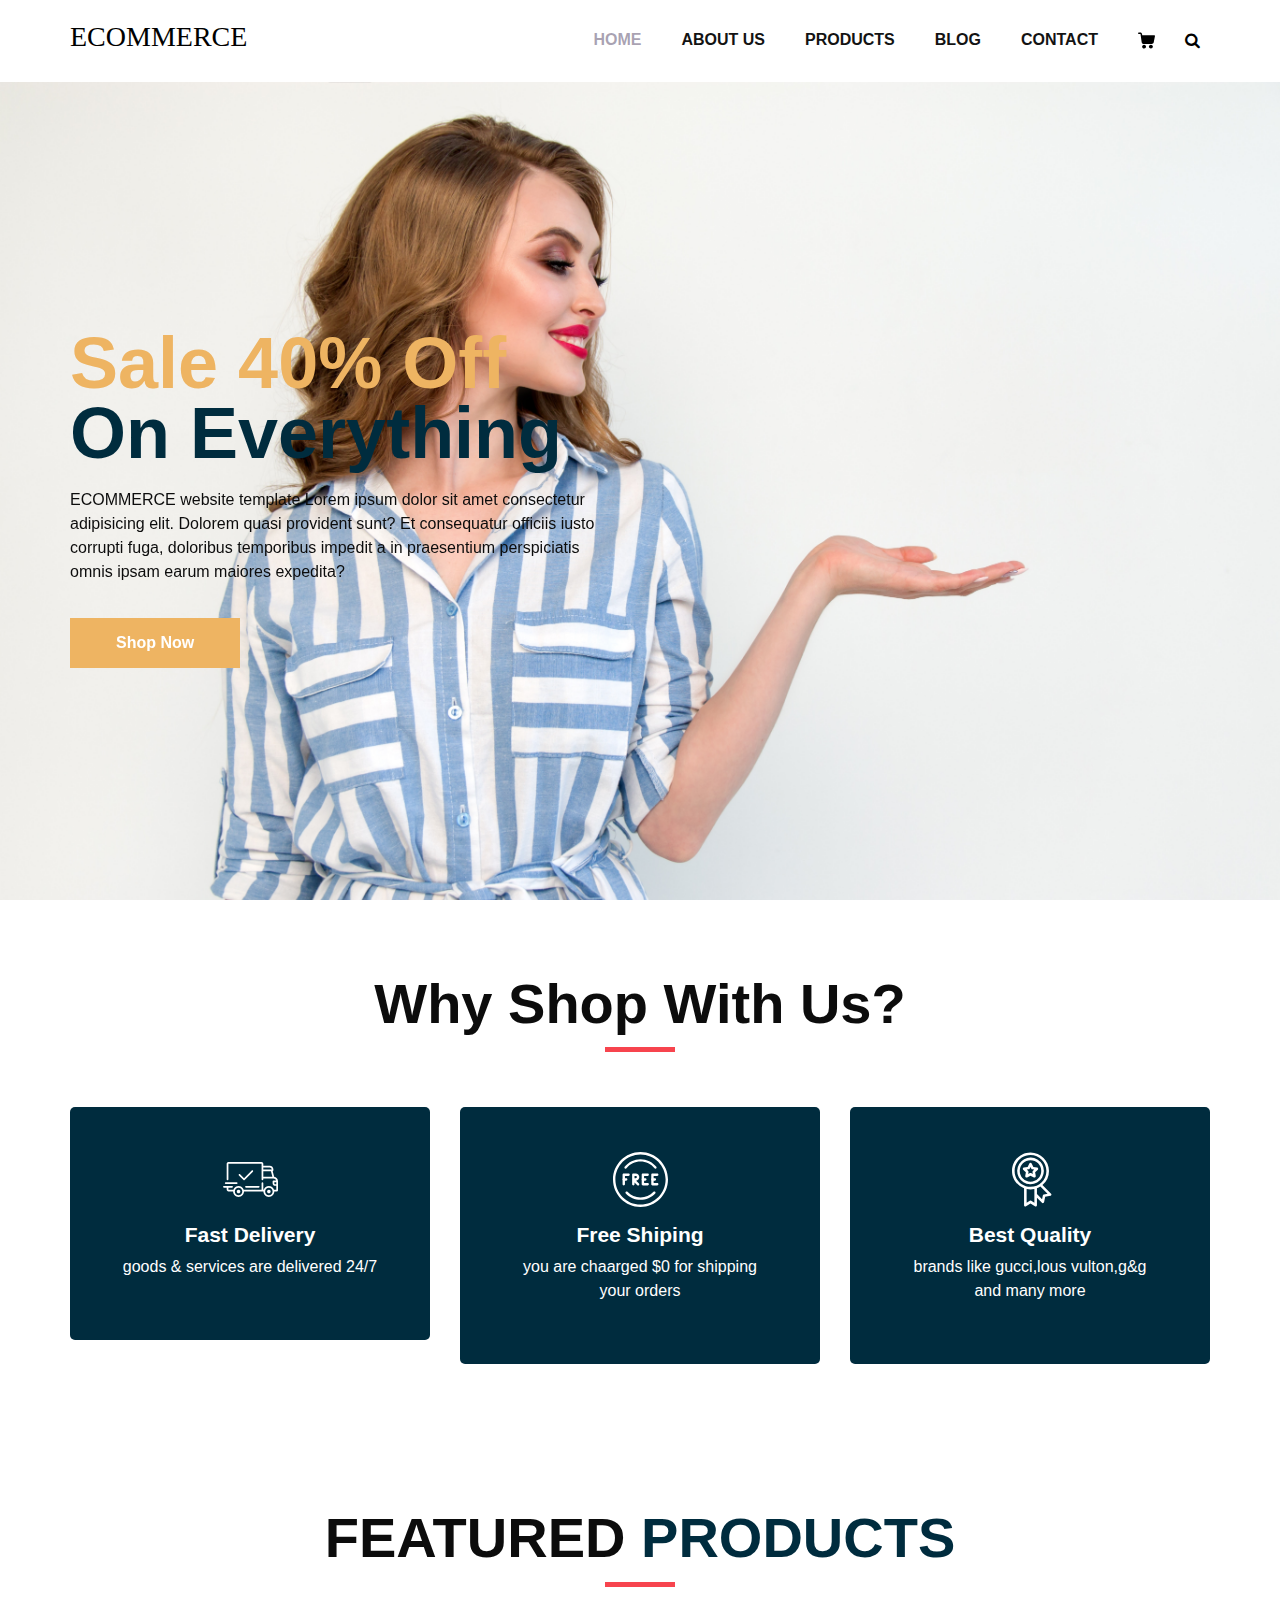
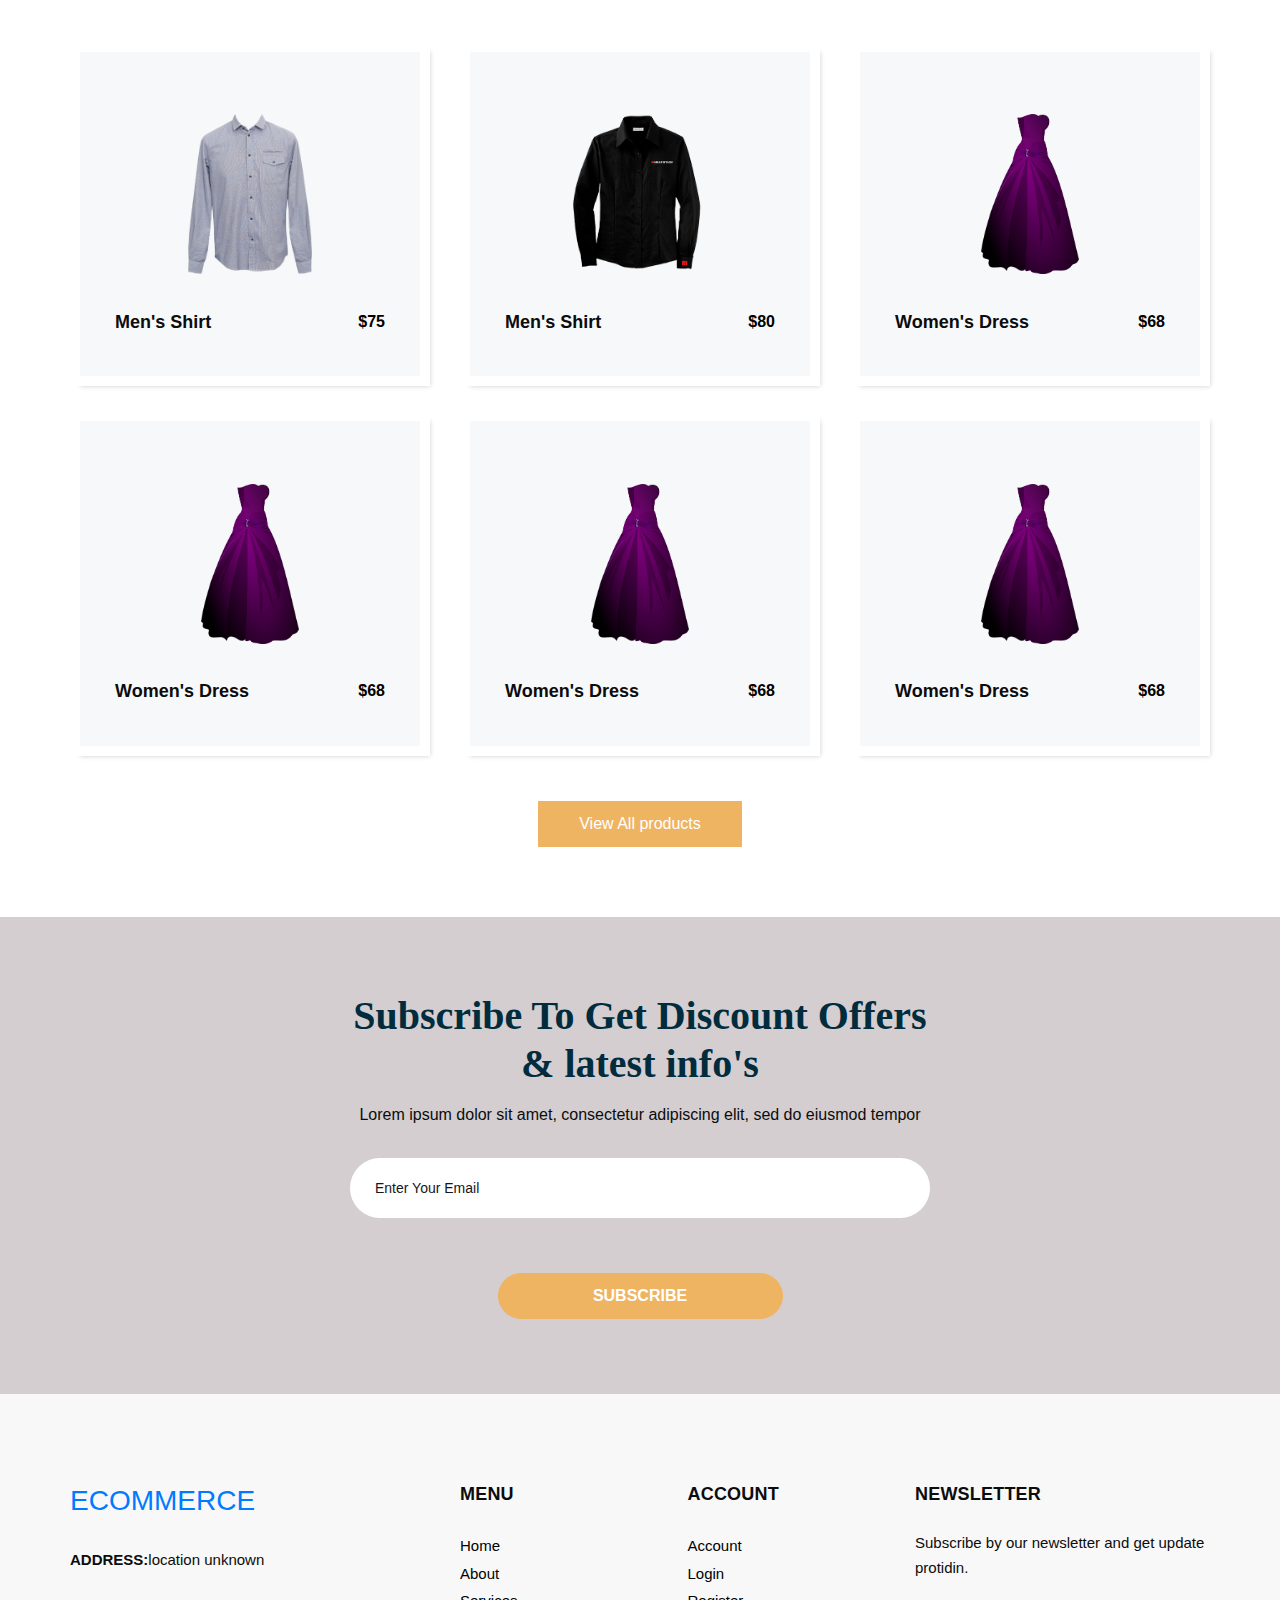
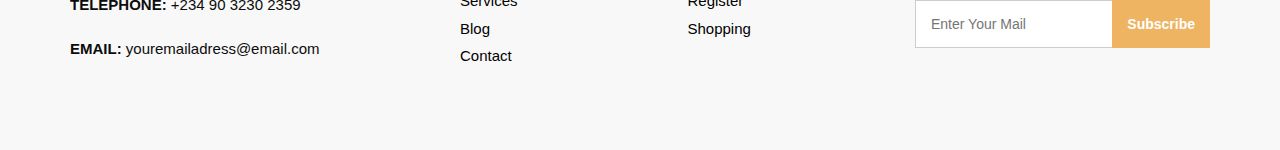
<file: ecommerce/index.html>
<!DOCTYPE html>
<html>
   <head>
      <!-- Basic -->
      <meta charset="utf-8" />
      <meta http-equiv="X-UA-Compatible" content="IE=edge" />
      <!-- Mobile Metas -->
      <meta name="viewport" content="width=device-width, initial-scale=1, shrink-to-fit=no" />
      <!-- Site Metas -->
      <meta name="keywords" content="" />
      <meta name="description" content="" />
      <meta name="author" content="" />
      <title>ecommerce website template</title>
      <!-- bootstrap core css -->
      <link rel="stylesheet" type="text/css" href="css/bootstrap.css" />
      <!-- font awesome style -->
      <link href="css/font-awesome.min.css" rel="stylesheet" />
      <!-- Custom styles for this template -->
      <link href="css/style.css" rel="stylesheet" />
      <!-- responsive style -->
      <link href="css/responsive.css" rel="stylesheet" />
   </head>
   <body>
      <div class="hero_area">
         <!-- header section strats -->
         <header class="header_section">
            <div class="container">
               <nav class="navbar navbar-expand-lg custom_nav-container ">
                  <a class="navbar-brand" href="index.html"><h3>ECOMMERCE</h3></a>
                  <button class="navbar-toggler" type="button" data-toggle="collapse" data-target="#navbarSupportedContent" aria-controls="navbarSupportedContent" aria-expanded="false" aria-label="Toggle navigation">
                  <span class=""> </span>
                  </button>
                  <div class="collapse navbar-collapse" id="navbarSupportedContent">
                     <ul class="navbar-nav">
                        <li class="nav-item active">
                           <a class="nav-link" href="index.html">Home <span class="sr-only">(current)</span></a>
                        </li>
                        <li class="nav-item">
                           <a class="nav-link" href="about.html">about us</a>
                        </li>
                        <li class="nav-item">
                           <a class="nav-link" href="product.html">Products</a>
                        </li>
                        <li class="nav-item">
                           <a class="nav-link" href="blog_list.html">Blog</a>
                        </li>
                        <li class="nav-item">
                           <a class="nav-link" href="contact.html">Contact</a>
                        </li>
                        <li class="nav-item">
                           <a class="nav-link" href="#">
                              <svg version="1.1" id="Capa_1" xmlns="http://www.w3.org/2000/svg" xmlns:xlink="http://www.w3.org/1999/xlink" x="0px" y="0px" viewBox="0 0 456.029 456.029" style="enable-background:new 0 0 456.029 456.029;" xml:space="preserve">
                                 <g>
                                    <g>
                                       <path d="M345.6,338.862c-29.184,0-53.248,23.552-53.248,53.248c0,29.184,23.552,53.248,53.248,53.248
                                          c29.184,0,53.248-23.552,53.248-53.248C398.336,362.926,374.784,338.862,345.6,338.862z" />
                                    </g>
                                 </g>
                                 <g>
                                    <g>
                                       <path d="M439.296,84.91c-1.024,0-2.56-0.512-4.096-0.512H112.64l-5.12-34.304C104.448,27.566,84.992,10.67,61.952,10.67H20.48
                                          C9.216,10.67,0,19.886,0,31.15c0,11.264,9.216,20.48,20.48,20.48h41.472c2.56,0,4.608,2.048,5.12,4.608l31.744,216.064
                                          c4.096,27.136,27.648,47.616,55.296,47.616h212.992c26.624,0,49.664-18.944,55.296-45.056l33.28-166.4
                                          C457.728,97.71,450.56,86.958,439.296,84.91z" />
                                    </g>
                                 </g>
                                 <g>
                                    <g>
                                       <path d="M215.04,389.55c-1.024-28.16-24.576-50.688-52.736-50.688c-29.696,1.536-52.224,26.112-51.2,55.296
                                          c1.024,28.16,24.064,50.688,52.224,50.688h1.024C193.536,443.31,216.576,418.734,215.04,389.55z" />
                                    </g>
                                 </g>
                                 <g>
                                 </g>
                                 <g>
                                 </g>
                                 <g>
                                 </g>
                                 <g>
                                 </g>
                                 <g>
                                 </g>
                                 <g>
                                 </g>
                                 <g>
                                 </g>
                                 <g>
                                 </g>
                                 <g>
                                 </g>
                                 <g>
                                 </g>
                                 <g>
                                 </g>
                                 <g>
                                 </g>
                                 <g>
                                 </g>
                                 <g>
                                 </g>
                                 <g>
                                 </g>
                              </svg>
                           </a>
                        </li>
                        <form class="form-inline">
                           <button class="btn  my-2 my-sm-0 nav_search-btn" type="submit">
                           <i class="fa fa-search" aria-hidden="true"></i>
                           </button>
                        </form>
                     </ul>
                  </div>
               </nav>
            </div>
         </header>
         <!-- end header section -->
         <!-- slider section -->
         <section class="slider_section ">
            <div class="slider_bg_box">
               <img src="images/slider-bg.jpg" alt="">
            </div>
            <div id="customCarousel1" class="carousel slide" data-ride="carousel">
               <div class="carousel-inner">
                  <div class="carousel-item active">
                     <div class="container ">
                        <div class="row">
                           <div class="col-md-7 col-lg-6 ">
                              <div class="detail-box">
                                 <h1>
                                    <span>
                                    Sale 40% Off
                                    </span>
                                    <br>
                                    On Everything
                                 </h1>
                                 <p>
                                 ECOMMERCE website template Lorem ipsum dolor sit amet consectetur adipisicing elit. Dolorem quasi provident sunt? Et consequatur officiis iusto corrupti fuga, doloribus temporibus impedit a in praesentium perspiciatis omnis ipsam earum maiores expedita?
                                 </p>
                                 <div class="btn-box">
                                    <a href="" class="btn1">
                                    Shop Now
                                    </a>
                                 </div>
                              </div>
                           </div>
                        </div>
                     </div>
                  </div>
            </div>
         </section>
         <!-- end slider section -->
      </div>
      <!-- why section -->
      <section class="why_section layout_padding">
         <div class="container">
            <div class="heading_container heading_center">
               <h2>
                  Why Shop With Us?
               </h2>
            </div>
            <div class="row">
               <div class="col-md-4">
                  <div class="box ">
                     <div class="img-box">
                        <svg version="1.1" id="Layer_1" xmlns="http://www.w3.org/2000/svg" xmlns:xlink="http://www.w3.org/1999/xlink" x="0px" y="0px" viewBox="0 0 512 512" style="enable-background:new 0 0 512 512;" xml:space="preserve">
                           <g>
                              <g>
                                 <path d="M476.158,231.363l-13.259-53.035c3.625-0.77,6.345-3.986,6.345-7.839v-8.551c0-18.566-15.105-33.67-33.67-33.67h-60.392
                                    V110.63c0-9.136-7.432-16.568-16.568-16.568H50.772c-9.136,0-16.568,7.432-16.568,16.568V256c0,4.427,3.589,8.017,8.017,8.017
                                    c4.427,0,8.017-3.589,8.017-8.017V110.63c0-0.295,0.239-0.534,0.534-0.534h307.841c0.295,0,0.534,0.239,0.534,0.534v145.372
                                    c0,4.427,3.589,8.017,8.017,8.017c4.427,0,8.017-3.589,8.017-8.017v-9.088h94.569c0.008,0,0.014,0.002,0.021,0.002
                                    c0.008,0,0.015-0.001,0.022-0.001c11.637,0.008,21.518,7.646,24.912,18.171h-24.928c-4.427,0-8.017,3.589-8.017,8.017v17.102
                                    c0,13.851,11.268,25.119,25.119,25.119h9.086v35.273h-20.962c-6.886-19.883-25.787-34.205-47.982-34.205
                                    s-41.097,14.322-47.982,34.205h-3.86v-60.393c0-4.427-3.589-8.017-8.017-8.017c-4.427,0-8.017,3.589-8.017,8.017v60.391H192.817
                                    c-6.886-19.883-25.787-34.205-47.982-34.205s-41.097,14.322-47.982,34.205H50.772c-0.295,0-0.534-0.239-0.534-0.534v-17.637
                                    h34.739c4.427,0,8.017-3.589,8.017-8.017s-3.589-8.017-8.017-8.017H8.017c-4.427,0-8.017,3.589-8.017,8.017
                                    s3.589,8.017,8.017,8.017h26.188v17.637c0,9.136,7.432,16.568,16.568,16.568h43.304c-0.002,0.178-0.014,0.355-0.014,0.534
                                    c0,27.996,22.777,50.772,50.772,50.772s50.772-22.776,50.772-50.772c0-0.18-0.012-0.356-0.014-0.534h180.67
                                    c-0.002,0.178-0.014,0.355-0.014,0.534c0,27.996,22.777,50.772,50.772,50.772c27.995,0,50.772-22.776,50.772-50.772
                                    c0-0.18-0.012-0.356-0.014-0.534h26.203c4.427,0,8.017-3.589,8.017-8.017v-85.511C512,251.989,496.423,234.448,476.158,231.363z
                                    M375.182,144.301h60.392c9.725,0,17.637,7.912,17.637,17.637v0.534h-78.029V144.301z M375.182,230.881v-52.376h71.235
                                    l13.094,52.376H375.182z M144.835,401.904c-19.155,0-34.739-15.583-34.739-34.739s15.584-34.739,34.739-34.739
                                    c19.155,0,34.739,15.583,34.739,34.739S163.99,401.904,144.835,401.904z M427.023,401.904c-19.155,0-34.739-15.583-34.739-34.739
                                    s15.584-34.739,34.739-34.739c19.155,0,34.739,15.583,34.739,34.739S446.178,401.904,427.023,401.904z M495.967,299.29h-9.086
                                    c-5.01,0-9.086-4.076-9.086-9.086v-9.086h18.171V299.29z" />
                              </g>
                           </g>
                           <g>
                              <g>
                                 <path d="M144.835,350.597c-9.136,0-16.568,7.432-16.568,16.568c0,9.136,7.432,16.568,16.568,16.568
                                    c9.136,0,16.568-7.432,16.568-16.568C161.403,358.029,153.971,350.597,144.835,350.597z" />
                              </g>
                           </g>
                           <g>
                              <g>
                                 <path d="M427.023,350.597c-9.136,0-16.568,7.432-16.568,16.568c0,9.136,7.432,16.568,16.568,16.568
                                    c9.136,0,16.568-7.432,16.568-16.568C443.591,358.029,436.159,350.597,427.023,350.597z" />
                              </g>
                           </g>
                           <g>
                              <g>
                                 <path d="M332.96,316.393H213.244c-4.427,0-8.017,3.589-8.017,8.017s3.589,8.017,8.017,8.017H332.96
                                    c4.427,0,8.017-3.589,8.017-8.017S337.388,316.393,332.96,316.393z" />
                              </g>
                           </g>
                           <g>
                              <g>
                                 <path d="M127.733,282.188H25.119c-4.427,0-8.017,3.589-8.017,8.017s3.589,8.017,8.017,8.017h102.614
                                    c4.427,0,8.017-3.589,8.017-8.017S132.16,282.188,127.733,282.188z" />
                              </g>
                           </g>
                           <g>
                              <g>
                                 <path d="M278.771,173.37c-3.13-3.13-8.207-3.13-11.337,0.001l-71.292,71.291l-37.087-37.087c-3.131-3.131-8.207-3.131-11.337,0
                                    c-3.131,3.131-3.131,8.206,0,11.337l42.756,42.756c1.565,1.566,3.617,2.348,5.668,2.348s4.104-0.782,5.668-2.348l76.96-76.96
                                    C281.901,181.576,281.901,176.501,278.771,173.37z" />
                              </g>
                           </g>
                           <g>
                           </g>
                           <g>
                           </g>
                           <g>
                           </g>
                           <g>
                           </g>
                           <g>
                           </g>
                           <g>
                           </g>
                           <g>
                           </g>
                           <g>
                           </g>
                           <g>
                           </g>
                           <g>
                           </g>
                           <g>
                           </g>
                           <g>
                           </g>
                           <g>
                           </g>
                           <g>
                           </g>
                           <g>
                           </g>
                        </svg>
                     </div>
                     <div class="detail-box">
                        <h5>
                           Fast Delivery
                        </h5>
                        <p>
                         goods & services are delivered 24/7
                        </p>
                     </div>
                  </div>
               </div>
               <div class="col-md-4">
                  <div class="box ">
                     <div class="img-box">
                        <svg version="1.1" id="Capa_1" xmlns="http://www.w3.org/2000/svg" xmlns:xlink="http://www.w3.org/1999/xlink" x="0px" y="0px" viewBox="0 0 490.667 490.667" style="enable-background:new 0 0 490.667 490.667;" xml:space="preserve">
                           <g>
                              <g>
                                 <path d="M138.667,192H96c-5.888,0-10.667,4.779-10.667,10.667V288c0,5.888,4.779,10.667,10.667,10.667s10.667-4.779,10.667-10.667
                                    v-74.667h32c5.888,0,10.667-4.779,10.667-10.667S144.555,192,138.667,192z" />
                              </g>
                           </g>
                           <g>
                              <g>
                                 <path d="M117.333,234.667H96c-5.888,0-10.667,4.779-10.667,10.667S90.112,256,96,256h21.333c5.888,0,10.667-4.779,10.667-10.667
                                    S123.221,234.667,117.333,234.667z" />
                              </g>
                           </g>
                           <g>
                              <g>
                                 <path d="M245.333,0C110.059,0,0,110.059,0,245.333s110.059,245.333,245.333,245.333s245.333-110.059,245.333-245.333
                                    S380.608,0,245.333,0z M245.333,469.333c-123.52,0-224-100.48-224-224s100.48-224,224-224s224,100.48,224,224
                                    S368.853,469.333,245.333,469.333z" />
                              </g>
                           </g>
                           <g>
                              <g>
                                 <path d="M386.752,131.989C352.085,88.789,300.544,64,245.333,64s-106.752,24.789-141.419,67.989
                                    c-3.691,4.587-2.965,11.307,1.643,14.997c4.587,3.691,11.307,2.965,14.976-1.643c30.613-38.144,76.096-60.011,124.8-60.011
                                    s94.187,21.867,124.779,60.011c2.112,2.624,5.205,3.989,8.32,3.989c2.368,0,4.715-0.768,6.677-2.347
                                    C389.717,143.296,390.443,136.576,386.752,131.989z" />
                              </g>
                           </g>
                           <g>
                              <g>
                                 <path d="M376.405,354.923c-4.224-4.032-11.008-3.861-15.061,0.405c-30.613,32.235-71.808,50.005-116.011,50.005
                                    s-85.397-17.771-115.989-50.005c-4.032-4.309-10.816-4.437-15.061-0.405c-4.309,4.053-4.459,10.816-0.405,15.083
                                    c34.667,36.544,81.344,56.661,131.456,56.661s96.789-20.117,131.477-56.661C380.864,365.739,380.693,358.976,376.405,354.923z" />
                              </g>
                           </g>
                           <g>
                              <g>
                                 <path d="M206.805,255.723c15.701-2.027,27.861-15.488,27.861-31.723c0-17.643-14.357-32-32-32h-21.333
                                    c-5.888,0-10.667,4.779-10.667,10.667v42.581c0,0.043,0,0.107,0,0.149V288c0,5.888,4.779,10.667,10.667,10.667
                                    S192,293.888,192,288v-16.917l24.448,24.469c2.091,2.069,4.821,3.115,7.552,3.115c2.731,0,5.461-1.045,7.531-3.136
                                    c4.16-4.16,4.16-10.923,0-15.083L206.805,255.723z M192,234.667v-21.333h10.667c5.867,0,10.667,4.779,10.667,10.667
                                    s-4.8,10.667-10.667,10.667H192z" />
                              </g>
                           </g>
                           <g>
                              <g>
                                 <path d="M309.333,277.333h-32v-64h32c5.888,0,10.667-4.779,10.667-10.667S315.221,192,309.333,192h-42.667
                                    c-5.888,0-10.667,4.779-10.667,10.667V288c0,5.888,4.779,10.667,10.667,10.667h42.667c5.888,0,10.667-4.779,10.667-10.667
                                    S315.221,277.333,309.333,277.333z" />
                              </g>
                           </g>
                           <g>
                              <g>
                                 <path d="M288,234.667h-21.333c-5.888,0-10.667,4.779-10.667,10.667S260.779,256,266.667,256H288
                                    c5.888,0,10.667-4.779,10.667-10.667S293.888,234.667,288,234.667z" />
                              </g>
                           </g>
                           <g>
                              <g>
                                 <path d="M394.667,277.333h-32v-64h32c5.888,0,10.667-4.779,10.667-10.667S400.555,192,394.667,192H352
                                    c-5.888,0-10.667,4.779-10.667,10.667V288c0,5.888,4.779,10.667,10.667,10.667h42.667c5.888,0,10.667-4.779,10.667-10.667
                                    S400.555,277.333,394.667,277.333z" />
                              </g>
                           </g>
                           <g>
                              <g>
                                 <path d="M373.333,234.667H352c-5.888,0-10.667,4.779-10.667,10.667S346.112,256,352,256h21.333
                                    c5.888,0,10.667-4.779,10.667-10.667S379.221,234.667,373.333,234.667z" />
                              </g>
                           </g>
                           <g>
                           </g>
                           <g>
                           </g>
                           <g>
                           </g>
                           <g>
                           </g>
                           <g>
                           </g>
                           <g>
                           </g>
                           <g>
                           </g>
                           <g>
                           </g>
                           <g>
                           </g>
                           <g>
                           </g>
                           <g>
                           </g>
                           <g>
                           </g>
                           <g>
                           </g>
                           <g>
                           </g>
                           <g>
                           </g>
                        </svg>
                     </div>
                     <div class="detail-box">
                        <h5>
                           Free Shiping
                        </h5>
                        <p>
                         you are chaarged $0 for shipping your orders
                        </p>
                     </div>
                  </div>
               </div>
               <div class="col-md-4">
                  <div class="box ">
                     <div class="img-box">
                        <svg id="_30_Premium" height="512" viewBox="0 0 512 512" width="512" xmlns="http://www.w3.org/2000/svg" data-name="30_Premium">
                           <g id="filled">
                              <path d="m252.92 300h3.08a124.245 124.245 0 1 0 -4.49-.09c.075.009.15.023.226.03.394.039.789.06 1.184.06zm-96.92-124a100 100 0 1 1 100 100 100.113 100.113 0 0 1 -100-100z" />
                              <path d="m447.445 387.635-80.4-80.4a171.682 171.682 0 0 0 60.955-131.235c0-94.841-77.159-172-172-172s-172 77.159-172 172c0 73.747 46.657 136.794 112 161.2v158.8c-.3 9.289 11.094 15.384 18.656 9.984l41.344-27.562 41.344 27.562c7.574 5.4 18.949-.7 18.656-9.984v-70.109l46.6 46.594c6.395 6.789 18.712 3.025 20.253-6.132l9.74-48.724 48.725-9.742c9.163-1.531 12.904-13.893 6.127-20.252zm-339.445-211.635c0-81.607 66.393-148 148-148s148 66.393 148 148-66.393 148-148 148-148-66.393-148-148zm154.656 278.016a12 12 0 0 0 -13.312 0l-29.344 19.562v-129.378a172.338 172.338 0 0 0 72 0v129.38zm117.381-58.353a12 12 0 0 0 -9.415 9.415l-6.913 34.58-47.709-47.709v-54.749a171.469 171.469 0 0 0 31.467-15.6l67.151 67.152z" />
                              <path d="m287.62 236.985c8.349 4.694 19.251-3.212 17.367-12.618l-5.841-35.145 25.384-25c7.049-6.5 2.89-19.3-6.634-20.415l-35.23-5.306-15.933-31.867c-4.009-8.713-17.457-8.711-21.466 0l-15.933 31.866-35.23 5.306c-9.526 1.119-13.681 13.911-6.634 20.415l25.384 25-5.841 35.145c-1.879 9.406 9 17.31 17.367 12.618l31.62-16.414zm-53-32.359 2.928-17.615a12 12 0 0 0 -3.417-10.516l-12.721-12.531 17.658-2.66a12 12 0 0 0 8.947-6.5l7.985-15.971 7.985 15.972a12 12 0 0 0 8.947 6.5l17.658 2.66-12.723 12.535a12 12 0 0 0 -3.417 10.516l2.928 17.615-15.849-8.231a12 12 0 0 0 -11.058 0z" />
                           </g>
                        </svg>
                     </div>
                     <div class="detail-box">
                        <h5>
                           Best Quality
                        </h5>
                        <p>
                        brands like gucci,lous vulton,g&g and many more
                        </p>
                     </div>
                  </div>
               </div>
            </div>
         </div>
      </section>
      <!-- end why section -->
      
   
      <!-- product section -->
      <section class="product_section layout_padding">
         <div class="container">
            <div class="heading_container heading_center">
               <h2>
                  FEATURED<span> PRODUCTS</span>
               </h2>
            </div>
            <div class="row">
               <div class="col-sm-6 col-md-4 col-lg-4">
                  <div class="box">
                     <div class="option_container">
                        <div class="options">
                           <a href="" class="option1">
                           add to cart
                           </a>
                           <a href="" class="option2">
                           Buy Now
                           </a>
                        </div>
                     </div>
                     <div class="img-box">
                        <img src="images/p1.png" alt="">
                     </div>
                     <div class="detail-box">
                        <h5>
                           Men's Shirt
                        </h5>
                        <h6>
                           $75
                        </h6>
                     </div>
                  </div>
               </div>
               <div class="col-sm-6 col-md-4 col-lg-4">
                  <div class="box">
                     <div class="option_container">
                        <div class="options">
                           <a href="" class="option1">
                           Add To Cart
                           </a>
                           <a href="" class="option2">
                           Buy Now
                           </a>
                        </div>
                     </div>
                     <div class="img-box">
                        <img src="images/p2.png" alt="">
                     </div>
                     <div class="detail-box">
                        <h5>
                           Men's Shirt
                        </h5>
                        <h6>
                           $80
                        </h6>
                     </div>
                  </div>
               </div>
               <div class="col-sm-6 col-md-4 col-lg-4">
                  <div class="box">
                     <div class="option_container">
                        <div class="options">
                           <a href="" class="option1">
                           Add To Cart
                           </a>
                           <a href="" class="option2">
                           Buy Now
                           </a>
                        </div>
                     </div>
                     <div class="img-box">
                        <img src="images/p3.png" alt="">
                     </div>
                     <div class="detail-box">
                        <h5>
                           Women's Dress
                        </h5>
                        <h6>
                           $68
                        </h6>
                     </div>
                  </div>
               </div>
               <div class="col-sm-6 col-md-4 col-lg-4">
                  <div class="box">
                     <div class="option_container">
                        <div class="options">
                           <a href="" class="option1">
                           Add To Cart
                           </a>
                           <a href="" class="option2">
                           Buy Now
                           </a>
                        </div>
                     </div>
                     <div class="img-box">
                        <img src="images/p3.png" alt="">
                     </div>
                     <div class="detail-box">
                        <h5>
                           Women's Dress
                        </h5>
                        <h6>
                           $68
                        </h6>
                     </div>
                  </div>
               </div>
               <div class="col-sm-6 col-md-4 col-lg-4">
                  <div class="box">
                     <div class="option_container">
                        <div class="options">
                           <a href="" class="option1">
                           Add To Cart
                           </a>
                           <a href="" class="option2">
                           Buy Now
                           </a>
                        </div>
                     </div>
                     <div class="img-box">
                        <img src="images/p3.png" alt="">
                     </div>
                     <div class="detail-box">
                        <h5>
                           Women's Dress
                        </h5>
                        <h6>
                           $68
                        </h6>
                     </div>
                  </div>
               </div>
               <div class="col-sm-6 col-md-4 col-lg-4">
                  <div class="box">
                     <div class="option_container">
                        <div class="options">
                           <a href="" class="option1">
                           Add To Cart
                           </a>
                           <a href="" class="option2">
                           Buy Now
                           </a>
                        </div>
                     </div>
                     <div class="img-box">
                        <img src="images/p3.png" alt="">
                     </div>
                     <div class="detail-box">
                        <h5>
                           Women's Dress
                        </h5>
                        <h6>
                           $68
                        </h6>
                     </div>
                  </div>
               </div>
            </div>
            <div class="btn-box">
               <a href="">
               View All products
               </a>
            </div>
         </div>
      </section>
      <!-- end product section -->

      <!-- subscribe section -->
      <section class="subscribe_section">
         <div class="container-fuild">
            <div class="box">
               <div class="row">
                  <div class="col-md-6 offset-md-3">
                     <div class="subscribe_form ">
                        <div class="heading_container heading_center">
                           <h3>Subscribe To Get Discount Offers & latest info's</h3>
                        </div>
                        <p>Lorem ipsum dolor sit amet, consectetur adipiscing elit, sed do eiusmod tempor</p>
                        <form action="">
                           <input type="email" placeholder="Enter your email">
                           <button>
                           subscribe
                           </button>
                        </form>
                     </div>
                  </div>
               </div>
            </div>
         </div>
      </section>
      <!-- end subscribe section -->
      <!-- footer start -->
      <footer>
         <div class="container">
            <div class="row">
               <div class="col-md-4">
                   <div class="full">
                      <div class="logo_footer">
                        <a href="#"><h3>ECOMMERCE</h3></a>
                      </div>
                      <div class="information_f">
                        <p><strong>ADDRESS:</strong>location unknown</p>
                        <p><strong>TELEPHONE:</strong> +234 90 3230 2359</p>
                        <p><strong>EMAIL:</strong> youremailadress@email.com</p>
                      </div>
                   </div>
               </div>
               <div class="col-md-8">
                  <div class="row">
                  <div class="col-md-7">
                     <div class="row">
                        <div class="col-md-6">
                     <div class="widget_menu">
                        <h3>Menu</h3>
                        <ul>
                           <li><a href="#">Home</a></li>
                           <li><a href="#">About</a></li>
                           <li><a href="#">Services</a></li>
                           <li><a href="#">Blog</a></li>
                           <li><a href="#">Contact</a></li>
                        </ul>
                     </div>
                  </div>
                  <div class="col-md-6">
                     <div class="widget_menu">
                        <h3>Account</h3>
                        <ul>
                           <li><a href="#">Account</a></li>
                           <li><a href="#">Login</a></li>
                           <li><a href="#">Register</a></li>
                           <li><a href="#">Shopping</a></li>
                        </ul>
                     </div>
                  </div>
                     </div>
                  </div>     
                  <div class="col-md-5">
                     <div class="widget_menu">
                        <h3>Newsletter</h3>
                        <div class="information_f">
                          <p>Subscribe by our newsletter and get update protidin.</p>
                        </div>
                        <div class="form_sub">
                           <form>
                              <fieldset>
                                 <div class="field">
                                    <input type="email" placeholder="Enter Your Mail" name="email" />
                                    <input type="submit" value="Subscribe" />
                                 </div>
                              </fieldset>
                           </form>
                        </div>
                     </div>
                  </div>
                  </div>
               </div>
            </div>
         </div>
      </footer>
      <!-- footer end -->
 


















      <!-- external link section -->
      <!-- jQery -->
      <script src="js/jquery-3.4.1.min.js"></script>
      <!-- popper js -->
      <script src="js/popper.min.js"></script>
      <!-- bootstrap js -->
      <script src="js/bootstrap.js"></script>
      <!-- custom js -->
      <script src="js/custom.js"></script>
   </body>
</html>
</file>
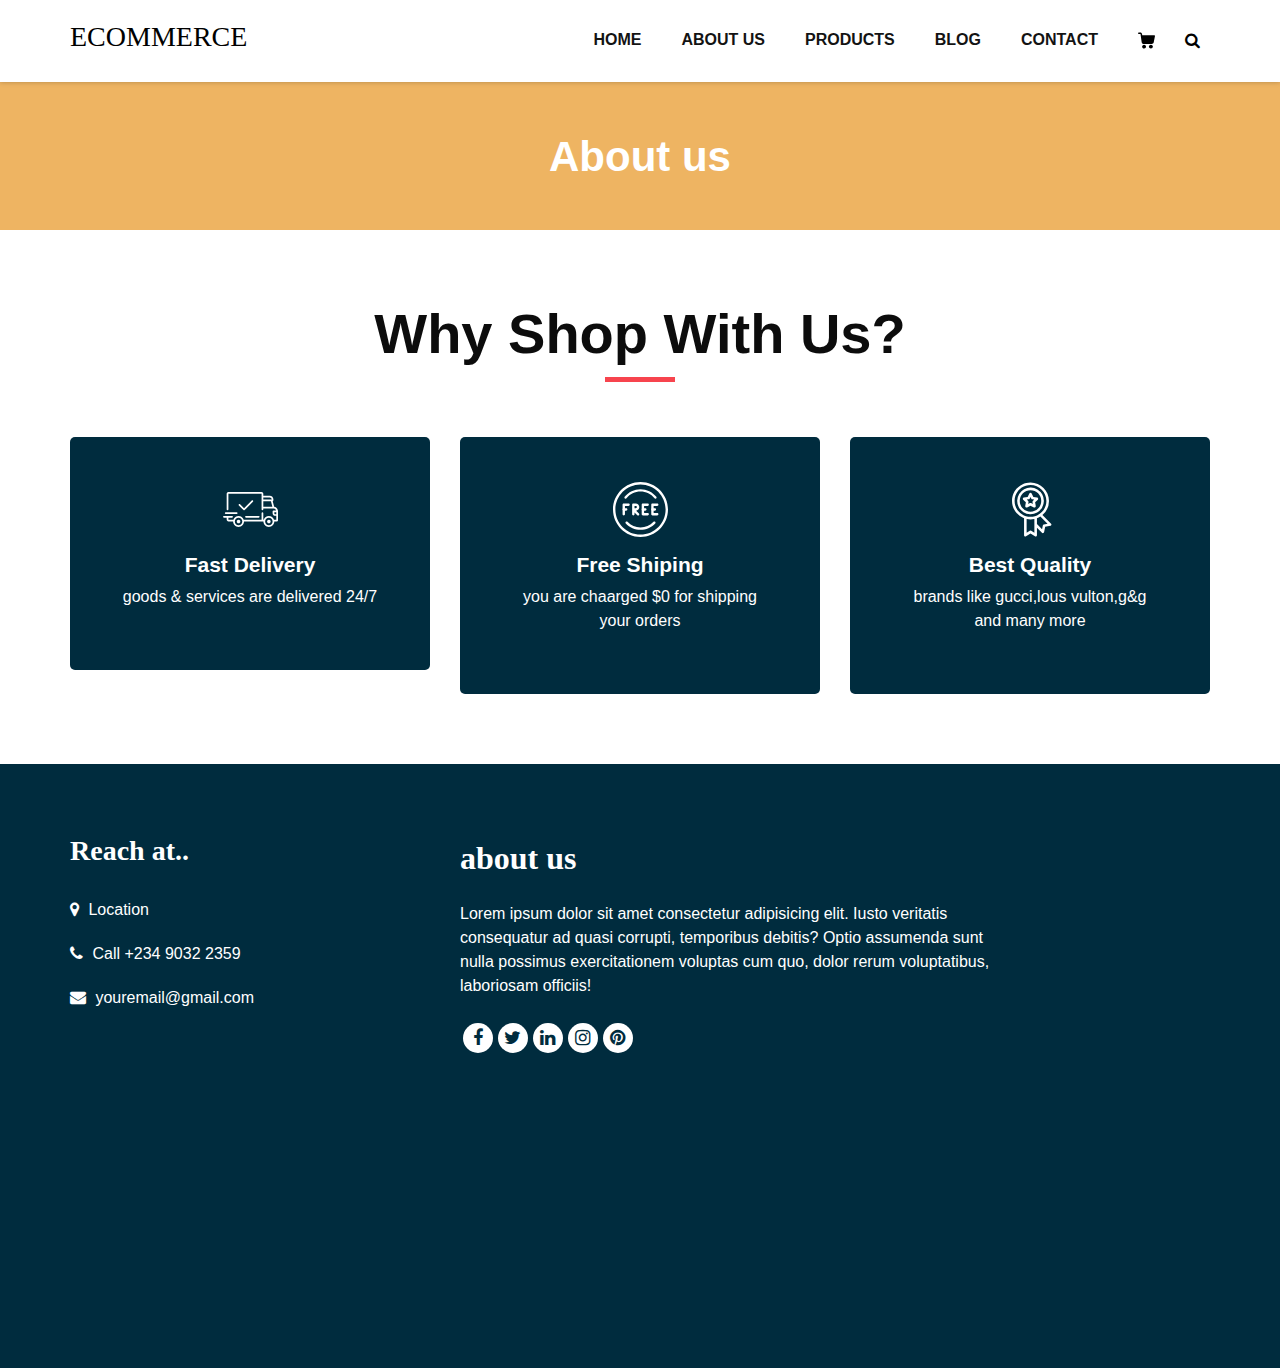
<file: ecommerce/about.html>
<!DOCTYPE html>
<html>
   <head>
      <!-- Basic -->
      <meta charset="utf-8" />
      <meta http-equiv="X-UA-Compatible" content="IE=edge" />
      <!-- Mobile Metas -->
      <meta name="viewport" content="width=device-width, initial-scale=1, shrink-to-fit=no" />
      <!-- Site Metas -->
      <meta name="keywords" content="" />
      <meta name="description" content="" />
      <meta name="author" content="" />
      <title>ecommerce website template</title>
      <!-- bootstrap core css -->
      <link rel="stylesheet" type="text/css" href="css/bootstrap.css" />
      <!-- font awesome style -->
      <link href="css/font-awesome.min.css" rel="stylesheet" />
      <!-- Custom styles for this template -->
      <link href="css/style.css" rel="stylesheet" />
      <!-- responsive style -->
      <link href="css/responsive.css" rel="stylesheet" />
   </head>
   <body class="sub_page">
      <div class="hero_area">
         <!-- header section strats -->
         <header class="header_section">
            <div class="container">
               <nav class="navbar navbar-expand-lg custom_nav-container ">
                  <a class="navbar-brand" href="index.html"><h3>ECOMMERCE</h3></a>
                  <button class="navbar-toggler" type="button" data-toggle="collapse" data-target="#navbarSupportedContent" aria-controls="navbarSupportedContent" aria-expanded="false" aria-label="Toggle navigation">
                  <span class=""> </span>
                  </button>
                  <div class="collapse navbar-collapse" id="navbarSupportedContent">
                     <ul class="navbar-nav">
                        <li class="nav-item">
                           <a class="nav-link" href="index.html">Home <span class="sr-only">(current)</span></a>
                        </li>
                        
                        <li class="nav-item">
                           <a class="nav-link" href="about.html">about us</a>
                        </li>
                        <li class="nav-item">
                           <a class="nav-link" href="product.html">Products</a>
                        </li>
                        <li class="nav-item">
                           <a class="nav-link" href="blog_list.html">Blog</a>
                        </li>
                        <li class="nav-item">
                           <a class="nav-link" href="contact.html">Contact</a>
                        </li>
                        <li class="nav-item">
                           <a class="nav-link" href="#">
                              <svg version="1.1" id="Capa_1" xmlns="http://www.w3.org/2000/svg" xmlns:xlink="http://www.w3.org/1999/xlink" x="0px" y="0px" viewBox="0 0 456.029 456.029" style="enable-background:new 0 0 456.029 456.029;" xml:space="preserve">
                                 <g>
                                    <g>
                                       <path d="M345.6,338.862c-29.184,0-53.248,23.552-53.248,53.248c0,29.184,23.552,53.248,53.248,53.248
                                          c29.184,0,53.248-23.552,53.248-53.248C398.336,362.926,374.784,338.862,345.6,338.862z" />
                                    </g>
                                 </g>
                                 <g>
                                    <g>
                                       <path d="M439.296,84.91c-1.024,0-2.56-0.512-4.096-0.512H112.64l-5.12-34.304C104.448,27.566,84.992,10.67,61.952,10.67H20.48
                                          C9.216,10.67,0,19.886,0,31.15c0,11.264,9.216,20.48,20.48,20.48h41.472c2.56,0,4.608,2.048,5.12,4.608l31.744,216.064
                                          c4.096,27.136,27.648,47.616,55.296,47.616h212.992c26.624,0,49.664-18.944,55.296-45.056l33.28-166.4
                                          C457.728,97.71,450.56,86.958,439.296,84.91z" />
                                    </g>
                                 </g>
                                 <g>
                                    <g>
                                       <path d="M215.04,389.55c-1.024-28.16-24.576-50.688-52.736-50.688c-29.696,1.536-52.224,26.112-51.2,55.296
                                          c1.024,28.16,24.064,50.688,52.224,50.688h1.024C193.536,443.31,216.576,418.734,215.04,389.55z" />
                                    </g>
                                 </g>
                                 <g>
                                 </g>
                                 <g>
                                 </g>
                                 <g>
                                 </g>
                                 <g>
                                 </g>
                                 <g>
                                 </g>
                                 <g>
                                 </g>
                                 <g>
                                 </g>
                                 <g>
                                 </g>
                                 <g>
                                 </g>
                                 <g>
                                 </g>
                                 <g>
                                 </g>
                                 <g>
                                 </g>
                                 <g>
                                 </g>
                                 <g>
                                 </g>
                                 <g>
                                 </g>
                              </svg>
                           </a>
                        </li>
                        <form class="form-inline">
                           <button class="btn  my-2 my-sm-0 nav_search-btn" type="submit">
                           <i class="fa fa-search" aria-hidden="true"></i>
                           </button>
                        </form>
                     </ul>
                  </div>
               </nav>
            </div>
         </header>
         <!-- end header section -->
      </div>
      <!-- inner page section -->
      <section class="inner_page_head">
         <div class="container_fuild">
            <div class="row">
               <div class="col-md-12">
                  <div class="full">
                     <h3>About us</h3>
                  </div>
               </div>
            </div>
         </div>
      </section>
      <!-- end inner page section -->
      <!-- why section -->
      <section class="why_section layout_padding">
         <div class="container">
            <div class="heading_container heading_center">
               <h2>
                  Why Shop With Us?
               </h2>
            </div>
            <div class="row">
               <div class="col-md-4">
                  <div class="box ">
                     <div class="img-box">
                        <svg version="1.1" id="Layer_1" xmlns="http://www.w3.org/2000/svg" xmlns:xlink="http://www.w3.org/1999/xlink" x="0px" y="0px" viewBox="0 0 512 512" style="enable-background:new 0 0 512 512;" xml:space="preserve">
                           <g>
                              <g>
                                 <path d="M476.158,231.363l-13.259-53.035c3.625-0.77,6.345-3.986,6.345-7.839v-8.551c0-18.566-15.105-33.67-33.67-33.67h-60.392
                                    V110.63c0-9.136-7.432-16.568-16.568-16.568H50.772c-9.136,0-16.568,7.432-16.568,16.568V256c0,4.427,3.589,8.017,8.017,8.017
                                    c4.427,0,8.017-3.589,8.017-8.017V110.63c0-0.295,0.239-0.534,0.534-0.534h307.841c0.295,0,0.534,0.239,0.534,0.534v145.372
                                    c0,4.427,3.589,8.017,8.017,8.017c4.427,0,8.017-3.589,8.017-8.017v-9.088h94.569c0.008,0,0.014,0.002,0.021,0.002
                                    c0.008,0,0.015-0.001,0.022-0.001c11.637,0.008,21.518,7.646,24.912,18.171h-24.928c-4.427,0-8.017,3.589-8.017,8.017v17.102
                                    c0,13.851,11.268,25.119,25.119,25.119h9.086v35.273h-20.962c-6.886-19.883-25.787-34.205-47.982-34.205
                                    s-41.097,14.322-47.982,34.205h-3.86v-60.393c0-4.427-3.589-8.017-8.017-8.017c-4.427,0-8.017,3.589-8.017,8.017v60.391H192.817
                                    c-6.886-19.883-25.787-34.205-47.982-34.205s-41.097,14.322-47.982,34.205H50.772c-0.295,0-0.534-0.239-0.534-0.534v-17.637
                                    h34.739c4.427,0,8.017-3.589,8.017-8.017s-3.589-8.017-8.017-8.017H8.017c-4.427,0-8.017,3.589-8.017,8.017
                                    s3.589,8.017,8.017,8.017h26.188v17.637c0,9.136,7.432,16.568,16.568,16.568h43.304c-0.002,0.178-0.014,0.355-0.014,0.534
                                    c0,27.996,22.777,50.772,50.772,50.772s50.772-22.776,50.772-50.772c0-0.18-0.012-0.356-0.014-0.534h180.67
                                    c-0.002,0.178-0.014,0.355-0.014,0.534c0,27.996,22.777,50.772,50.772,50.772c27.995,0,50.772-22.776,50.772-50.772
                                    c0-0.18-0.012-0.356-0.014-0.534h26.203c4.427,0,8.017-3.589,8.017-8.017v-85.511C512,251.989,496.423,234.448,476.158,231.363z
                                    M375.182,144.301h60.392c9.725,0,17.637,7.912,17.637,17.637v0.534h-78.029V144.301z M375.182,230.881v-52.376h71.235
                                    l13.094,52.376H375.182z M144.835,401.904c-19.155,0-34.739-15.583-34.739-34.739s15.584-34.739,34.739-34.739
                                    c19.155,0,34.739,15.583,34.739,34.739S163.99,401.904,144.835,401.904z M427.023,401.904c-19.155,0-34.739-15.583-34.739-34.739
                                    s15.584-34.739,34.739-34.739c19.155,0,34.739,15.583,34.739,34.739S446.178,401.904,427.023,401.904z M495.967,299.29h-9.086
                                    c-5.01,0-9.086-4.076-9.086-9.086v-9.086h18.171V299.29z" />
                              </g>
                           </g>
                           <g>
                              <g>
                                 <path d="M144.835,350.597c-9.136,0-16.568,7.432-16.568,16.568c0,9.136,7.432,16.568,16.568,16.568
                                    c9.136,0,16.568-7.432,16.568-16.568C161.403,358.029,153.971,350.597,144.835,350.597z" />
                              </g>
                           </g>
                           <g>
                              <g>
                                 <path d="M427.023,350.597c-9.136,0-16.568,7.432-16.568,16.568c0,9.136,7.432,16.568,16.568,16.568
                                    c9.136,0,16.568-7.432,16.568-16.568C443.591,358.029,436.159,350.597,427.023,350.597z" />
                              </g>
                           </g>
                           <g>
                              <g>
                                 <path d="M332.96,316.393H213.244c-4.427,0-8.017,3.589-8.017,8.017s3.589,8.017,8.017,8.017H332.96
                                    c4.427,0,8.017-3.589,8.017-8.017S337.388,316.393,332.96,316.393z" />
                              </g>
                           </g>
                           <g>
                              <g>
                                 <path d="M127.733,282.188H25.119c-4.427,0-8.017,3.589-8.017,8.017s3.589,8.017,8.017,8.017h102.614
                                    c4.427,0,8.017-3.589,8.017-8.017S132.16,282.188,127.733,282.188z" />
                              </g>
                           </g>
                           <g>
                              <g>
                                 <path d="M278.771,173.37c-3.13-3.13-8.207-3.13-11.337,0.001l-71.292,71.291l-37.087-37.087c-3.131-3.131-8.207-3.131-11.337,0
                                    c-3.131,3.131-3.131,8.206,0,11.337l42.756,42.756c1.565,1.566,3.617,2.348,5.668,2.348s4.104-0.782,5.668-2.348l76.96-76.96
                                    C281.901,181.576,281.901,176.501,278.771,173.37z" />
                              </g>
                           </g>
                           <g>
                           </g>
                           <g>
                           </g>
                           <g>
                           </g>
                           <g>
                           </g>
                           <g>
                           </g>
                           <g>
                           </g>
                           <g>
                           </g>
                           <g>
                           </g>
                           <g>
                           </g>
                           <g>
                           </g>
                           <g>
                           </g>
                           <g>
                           </g>
                           <g>
                           </g>
                           <g>
                           </g>
                           <g>
                           </g>
                        </svg>
                     </div>
                     <div class="detail-box">
                        <h5>
                           Fast Delivery
                        </h5>
                        <p>
                         goods & services are delivered 24/7
                        </p>
                     </div>
                  </div>
               </div>
               <div class="col-md-4">
                  <div class="box ">
                     <div class="img-box">
                        <svg version="1.1" id="Capa_1" xmlns="http://www.w3.org/2000/svg" xmlns:xlink="http://www.w3.org/1999/xlink" x="0px" y="0px" viewBox="0 0 490.667 490.667" style="enable-background:new 0 0 490.667 490.667;" xml:space="preserve">
                           <g>
                              <g>
                                 <path d="M138.667,192H96c-5.888,0-10.667,4.779-10.667,10.667V288c0,5.888,4.779,10.667,10.667,10.667s10.667-4.779,10.667-10.667
                                    v-74.667h32c5.888,0,10.667-4.779,10.667-10.667S144.555,192,138.667,192z" />
                              </g>
                           </g>
                           <g>
                              <g>
                                 <path d="M117.333,234.667H96c-5.888,0-10.667,4.779-10.667,10.667S90.112,256,96,256h21.333c5.888,0,10.667-4.779,10.667-10.667
                                    S123.221,234.667,117.333,234.667z" />
                              </g>
                           </g>
                           <g>
                              <g>
                                 <path d="M245.333,0C110.059,0,0,110.059,0,245.333s110.059,245.333,245.333,245.333s245.333-110.059,245.333-245.333
                                    S380.608,0,245.333,0z M245.333,469.333c-123.52,0-224-100.48-224-224s100.48-224,224-224s224,100.48,224,224
                                    S368.853,469.333,245.333,469.333z" />
                              </g>
                           </g>
                           <g>
                              <g>
                                 <path d="M386.752,131.989C352.085,88.789,300.544,64,245.333,64s-106.752,24.789-141.419,67.989
                                    c-3.691,4.587-2.965,11.307,1.643,14.997c4.587,3.691,11.307,2.965,14.976-1.643c30.613-38.144,76.096-60.011,124.8-60.011
                                    s94.187,21.867,124.779,60.011c2.112,2.624,5.205,3.989,8.32,3.989c2.368,0,4.715-0.768,6.677-2.347
                                    C389.717,143.296,390.443,136.576,386.752,131.989z" />
                              </g>
                           </g>
                           <g>
                              <g>
                                 <path d="M376.405,354.923c-4.224-4.032-11.008-3.861-15.061,0.405c-30.613,32.235-71.808,50.005-116.011,50.005
                                    s-85.397-17.771-115.989-50.005c-4.032-4.309-10.816-4.437-15.061-0.405c-4.309,4.053-4.459,10.816-0.405,15.083
                                    c34.667,36.544,81.344,56.661,131.456,56.661s96.789-20.117,131.477-56.661C380.864,365.739,380.693,358.976,376.405,354.923z" />
                              </g>
                           </g>
                           <g>
                              <g>
                                 <path d="M206.805,255.723c15.701-2.027,27.861-15.488,27.861-31.723c0-17.643-14.357-32-32-32h-21.333
                                    c-5.888,0-10.667,4.779-10.667,10.667v42.581c0,0.043,0,0.107,0,0.149V288c0,5.888,4.779,10.667,10.667,10.667
                                    S192,293.888,192,288v-16.917l24.448,24.469c2.091,2.069,4.821,3.115,7.552,3.115c2.731,0,5.461-1.045,7.531-3.136
                                    c4.16-4.16,4.16-10.923,0-15.083L206.805,255.723z M192,234.667v-21.333h10.667c5.867,0,10.667,4.779,10.667,10.667
                                    s-4.8,10.667-10.667,10.667H192z" />
                              </g>
                           </g>
                           <g>
                              <g>
                                 <path d="M309.333,277.333h-32v-64h32c5.888,0,10.667-4.779,10.667-10.667S315.221,192,309.333,192h-42.667
                                    c-5.888,0-10.667,4.779-10.667,10.667V288c0,5.888,4.779,10.667,10.667,10.667h42.667c5.888,0,10.667-4.779,10.667-10.667
                                    S315.221,277.333,309.333,277.333z" />
                              </g>
                           </g>
                           <g>
                              <g>
                                 <path d="M288,234.667h-21.333c-5.888,0-10.667,4.779-10.667,10.667S260.779,256,266.667,256H288
                                    c5.888,0,10.667-4.779,10.667-10.667S293.888,234.667,288,234.667z" />
                              </g>
                           </g>
                           <g>
                              <g>
                                 <path d="M394.667,277.333h-32v-64h32c5.888,0,10.667-4.779,10.667-10.667S400.555,192,394.667,192H352
                                    c-5.888,0-10.667,4.779-10.667,10.667V288c0,5.888,4.779,10.667,10.667,10.667h42.667c5.888,0,10.667-4.779,10.667-10.667
                                    S400.555,277.333,394.667,277.333z" />
                              </g>
                           </g>
                           <g>
                              <g>
                                 <path d="M373.333,234.667H352c-5.888,0-10.667,4.779-10.667,10.667S346.112,256,352,256h21.333
                                    c5.888,0,10.667-4.779,10.667-10.667S379.221,234.667,373.333,234.667z" />
                              </g>
                           </g>
                           <g>
                           </g>
                           <g>
                           </g>
                           <g>
                           </g>
                           <g>
                           </g>
                           <g>
                           </g>
                           <g>
                           </g>
                           <g>
                           </g>
                           <g>
                           </g>
                           <g>
                           </g>
                           <g>
                           </g>
                           <g>
                           </g>
                           <g>
                           </g>
                           <g>
                           </g>
                           <g>
                           </g>
                           <g>
                           </g>
                        </svg>
                     </div>
                     <div class="detail-box">
                        <h5>
                           Free Shiping
                        </h5>
                        <p>
                         you are chaarged $0 for shipping your orders
                        </p>
                     </div>
                  </div>
               </div>
               <div class="col-md-4">
                  <div class="box ">
                     <div class="img-box">
                        <svg id="_30_Premium" height="512" viewBox="0 0 512 512" width="512" xmlns="http://www.w3.org/2000/svg" data-name="30_Premium">
                           <g id="filled">
                              <path d="m252.92 300h3.08a124.245 124.245 0 1 0 -4.49-.09c.075.009.15.023.226.03.394.039.789.06 1.184.06zm-96.92-124a100 100 0 1 1 100 100 100.113 100.113 0 0 1 -100-100z" />
                              <path d="m447.445 387.635-80.4-80.4a171.682 171.682 0 0 0 60.955-131.235c0-94.841-77.159-172-172-172s-172 77.159-172 172c0 73.747 46.657 136.794 112 161.2v158.8c-.3 9.289 11.094 15.384 18.656 9.984l41.344-27.562 41.344 27.562c7.574 5.4 18.949-.7 18.656-9.984v-70.109l46.6 46.594c6.395 6.789 18.712 3.025 20.253-6.132l9.74-48.724 48.725-9.742c9.163-1.531 12.904-13.893 6.127-20.252zm-339.445-211.635c0-81.607 66.393-148 148-148s148 66.393 148 148-66.393 148-148 148-148-66.393-148-148zm154.656 278.016a12 12 0 0 0 -13.312 0l-29.344 19.562v-129.378a172.338 172.338 0 0 0 72 0v129.38zm117.381-58.353a12 12 0 0 0 -9.415 9.415l-6.913 34.58-47.709-47.709v-54.749a171.469 171.469 0 0 0 31.467-15.6l67.151 67.152z" />
                              <path d="m287.62 236.985c8.349 4.694 19.251-3.212 17.367-12.618l-5.841-35.145 25.384-25c7.049-6.5 2.89-19.3-6.634-20.415l-35.23-5.306-15.933-31.867c-4.009-8.713-17.457-8.711-21.466 0l-15.933 31.866-35.23 5.306c-9.526 1.119-13.681 13.911-6.634 20.415l25.384 25-5.841 35.145c-1.879 9.406 9 17.31 17.367 12.618l31.62-16.414zm-53-32.359 2.928-17.615a12 12 0 0 0 -3.417-10.516l-12.721-12.531 17.658-2.66a12 12 0 0 0 8.947-6.5l7.985-15.971 7.985 15.972a12 12 0 0 0 8.947 6.5l17.658 2.66-12.723 12.535a12 12 0 0 0 -3.417 10.516l2.928 17.615-15.849-8.231a12 12 0 0 0 -11.058 0z" />
                           </g>
                        </svg>
                     </div>
                     <div class="detail-box">
                        <h5>
                           Best Quality
                        </h5>
                        <p>
                        brands like gucci,lous vulton,g&g and many more
                        </p>
                     </div>
                  </div>
               </div>
            </div>
         </div>
      </section>
      <!-- end why section -->
      <!-- footer section -->
      <footer class="footer_section">
         <div class="container">
            <div class="row">
               <div class="col-md-4 footer-col">
                  <div class="footer_contact">
                     <h4>
                        Reach at..
                     </h4>
                     <div class="contact_link_box">
                        <a href="">
                        <i class="fa fa-map-marker" aria-hidden="true"></i>
                        <span>
                        Location
                        </span>
                        </a>
                        <a href="">
                        <i class="fa fa-phone" aria-hidden="true"></i>
                        <span>
                        Call +234 9032 2359
                        </span>
                        </a>
                        <a href="">
                        <i class="fa fa-envelope" aria-hidden="true"></i>
                        <span>
                       youremail@gmail.com
                        </span>
                        </a>
                     </div>
                  </div>
               </div>
               <div class="col-md-6 footer-col">
                  <div class="footer_detail">
                     <a href="index.html" class="footer-logo">
                     about us
                     </a>
                     <p>
                    Lorem ipsum dolor sit amet consectetur adipisicing elit. Iusto veritatis consequatur ad quasi corrupti, temporibus debitis? Optio assumenda sunt nulla possimus exercitationem voluptas cum quo, dolor rerum voluptatibus, laboriosam officiis!
                     </p>
                     <div class="footer_social">
                        <a href="">
                        <i class="fa fa-facebook" aria-hidden="true"></i>
                        </a>
                        <a href="">
                        <i class="fa fa-twitter" aria-hidden="true"></i>
                        </a>
                        <a href="">
                        <i class="fa fa-linkedin" aria-hidden="true"></i>
                        </a>
                        <a href="">
                        <i class="fa fa-instagram" aria-hidden="true"></i>
                        </a>
                        <a href="">
                        <i class="fa fa-pinterest" aria-hidden="true"></i>
                        </a>
                     </div>
                  </div>
               </div>
               <div class="col-md-6 footer-col">
                  <div class="map_container">
                     <div class="map">
                        <div id="googleMap"></div>
                     </div>
                  </div>
               </div>
            </div>
         </div>
      </footer>
      <!-- footer section -->








      <!-- external links -->
      <!-- jQery -->
      <script src="js/jquery-3.4.1.min.js"></script>
      <!-- popper js -->
      <script src="js/popper.min.js"></script>
      <!-- bootstrap js -->
      <script src="js/bootstrap.js"></script>
      <!-- custom js -->
      <script src="js/custom.js"></script>
   </body>
</html>
</file>
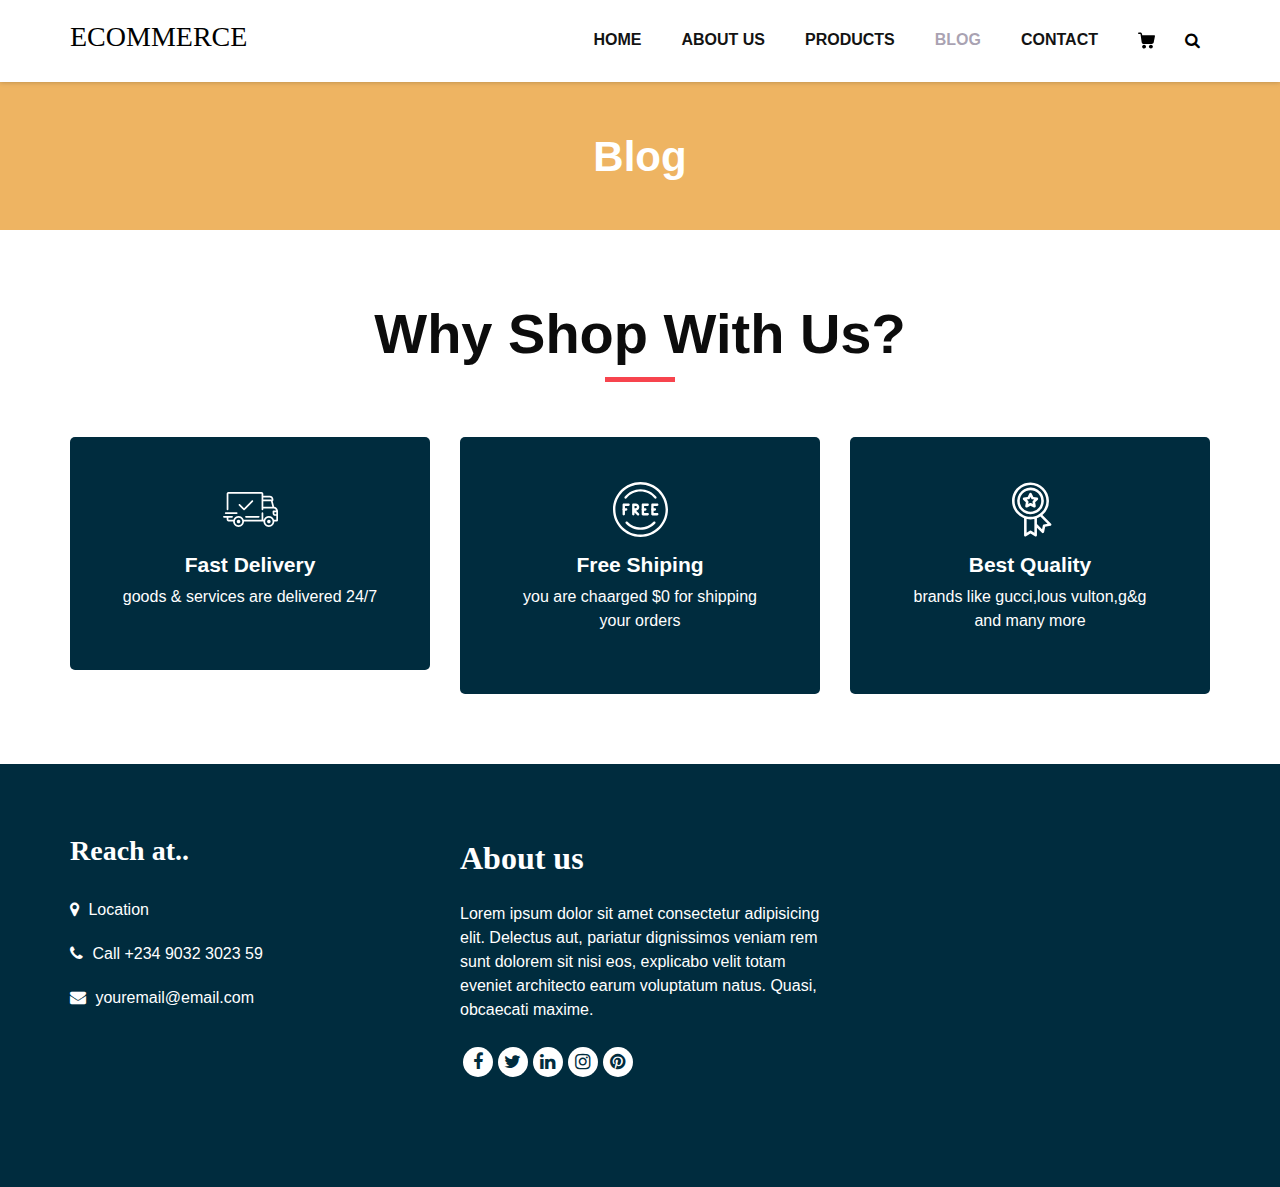
<file: ecommerce/blog_list.html>
<!DOCTYPE html>
<html>
   <head>
      <!-- Basic -->
      <meta charset="utf-8" />
      <meta http-equiv="X-UA-Compatible" content="IE=edge" />
      <!-- Mobile Metas -->
      <meta name="viewport" content="width=device-width, initial-scale=1, shrink-to-fit=no" />
      <!-- Site Metas -->
      <meta name="keywords" content="" />
      <meta name="description" content="" />
      <meta name="author" content="" />

      <title>ecommerce website template</title>
      <!-- bootstrap core css -->
      <link rel="stylesheet" type="text/css" href="css/bootstrap.css" />
      <!-- font awesome style -->
      <link href="css/font-awesome.min.css" rel="stylesheet" />
      <!-- Custom styles for this template -->
      <link href="css/style.css" rel="stylesheet" />
      <!-- responsive style -->
      <link href="css/responsive.css" rel="stylesheet" />
   </head>
   <body class="sub_page">
      <div class="hero_area">
         <!-- header section strats -->
         <header class="header_section">
            <div class="container">
               <nav class="navbar navbar-expand-lg custom_nav-container ">
                  <a class="navbar-brand" href="index.html"><h3>ECOMMERCE</h3></a>
                  <button class="navbar-toggler" type="button" data-toggle="collapse" data-target="#navbarSupportedContent" aria-controls="navbarSupportedContent" aria-expanded="false" aria-label="Toggle navigation">
                  <span class=""> </span>
                  </button>
                  <div class="collapse navbar-collapse" id="navbarSupportedContent">
                     <ul class="navbar-nav">
                        <li class="nav-item">
                           <a class="nav-link" href="index.html">Home <span class="sr-only">(current)</span></a>
                        </li>
                        <li class="nav-item">
                           <a class="nav-link" href="about.html">about us</a>
                        </li>
                        <li class="nav-item">
                           <a class="nav-link" href="product.html">Products</a>
                        </li>
                        <li class="nav-item active">
                           <a class="nav-link" href="blog_list.html">Blog</a>
                        </li>
                        <li class="nav-item">
                           <a class="nav-link" href="contact.html">Contact</a>
                        </li>
                        <li class="nav-item">
                           <a class="nav-link" href="#">
                              <svg version="1.1" id="Capa_1" xmlns="http://www.w3.org/2000/svg" xmlns:xlink="http://www.w3.org/1999/xlink" x="0px" y="0px" viewBox="0 0 456.029 456.029" style="enable-background:new 0 0 456.029 456.029;" xml:space="preserve">
                                 <g>
                                    <g>
                                       <path d="M345.6,338.862c-29.184,0-53.248,23.552-53.248,53.248c0,29.184,23.552,53.248,53.248,53.248
                                          c29.184,0,53.248-23.552,53.248-53.248C398.336,362.926,374.784,338.862,345.6,338.862z" />
                                    </g>
                                 </g>
                                 <g>
                                    <g>
                                       <path d="M439.296,84.91c-1.024,0-2.56-0.512-4.096-0.512H112.64l-5.12-34.304C104.448,27.566,84.992,10.67,61.952,10.67H20.48
                                          C9.216,10.67,0,19.886,0,31.15c0,11.264,9.216,20.48,20.48,20.48h41.472c2.56,0,4.608,2.048,5.12,4.608l31.744,216.064
                                          c4.096,27.136,27.648,47.616,55.296,47.616h212.992c26.624,0,49.664-18.944,55.296-45.056l33.28-166.4
                                          C457.728,97.71,450.56,86.958,439.296,84.91z" />
                                    </g>
                                 </g>
                                 <g>
                                    <g>
                                       <path d="M215.04,389.55c-1.024-28.16-24.576-50.688-52.736-50.688c-29.696,1.536-52.224,26.112-51.2,55.296
                                          c1.024,28.16,24.064,50.688,52.224,50.688h1.024C193.536,443.31,216.576,418.734,215.04,389.55z" />
                                    </g>
                                 </g>
                                 <g>
                                 </g>
                                 <g>
                                 </g>
                                 <g>
                                 </g>
                                 <g>
                                 </g>
                                 <g>
                                 </g>
                                 <g>
                                 </g>
                                 <g>
                                 </g>
                                 <g>
                                 </g>
                                 <g>
                                 </g>
                                 <g>
                                 </g>
                                 <g>
                                 </g>
                                 <g>
                                 </g>
                                 <g>
                                 </g>
                                 <g>
                                 </g>
                                 <g>
                                 </g>
                              </svg>
                           </a>
                        </li>
                        <form class="form-inline">
                           <button class="btn  my-2 my-sm-0 nav_search-btn" type="submit">
                           <i class="fa fa-search" aria-hidden="true"></i>
                           </button>
                        </form>
                     </ul>
                  </div>
               </nav>
            </div>
         </header>
         <!-- end header section -->
      </div>
      <!-- inner page section -->
      <section class="inner_page_head">
         <div class="container_fuild">
            <div class="row">
               <div class="col-md-12">
                  <div class="full">
                     <h3>Blog</h3>
                  </div>
               </div>
            </div>
         </div>
      </section>
      <!-- end inner page section -->
      <!-- why section -->
      <section class="why_section layout_padding">
         <div class="container">
            <div class="heading_container heading_center">
               <h2>
                  Why Shop With Us?
               </h2>
            </div>
            <div class="row">
               <div class="col-md-4">
                  <div class="box ">
                     <div class="img-box">
                        <svg version="1.1" id="Layer_1" xmlns="http://www.w3.org/2000/svg" xmlns:xlink="http://www.w3.org/1999/xlink" x="0px" y="0px" viewBox="0 0 512 512" style="enable-background:new 0 0 512 512;" xml:space="preserve">
                           <g>
                              <g>
                                 <path d="M476.158,231.363l-13.259-53.035c3.625-0.77,6.345-3.986,6.345-7.839v-8.551c0-18.566-15.105-33.67-33.67-33.67h-60.392
                                    V110.63c0-9.136-7.432-16.568-16.568-16.568H50.772c-9.136,0-16.568,7.432-16.568,16.568V256c0,4.427,3.589,8.017,8.017,8.017
                                    c4.427,0,8.017-3.589,8.017-8.017V110.63c0-0.295,0.239-0.534,0.534-0.534h307.841c0.295,0,0.534,0.239,0.534,0.534v145.372
                                    c0,4.427,3.589,8.017,8.017,8.017c4.427,0,8.017-3.589,8.017-8.017v-9.088h94.569c0.008,0,0.014,0.002,0.021,0.002
                                    c0.008,0,0.015-0.001,0.022-0.001c11.637,0.008,21.518,7.646,24.912,18.171h-24.928c-4.427,0-8.017,3.589-8.017,8.017v17.102
                                    c0,13.851,11.268,25.119,25.119,25.119h9.086v35.273h-20.962c-6.886-19.883-25.787-34.205-47.982-34.205
                                    s-41.097,14.322-47.982,34.205h-3.86v-60.393c0-4.427-3.589-8.017-8.017-8.017c-4.427,0-8.017,3.589-8.017,8.017v60.391H192.817
                                    c-6.886-19.883-25.787-34.205-47.982-34.205s-41.097,14.322-47.982,34.205H50.772c-0.295,0-0.534-0.239-0.534-0.534v-17.637
                                    h34.739c4.427,0,8.017-3.589,8.017-8.017s-3.589-8.017-8.017-8.017H8.017c-4.427,0-8.017,3.589-8.017,8.017
                                    s3.589,8.017,8.017,8.017h26.188v17.637c0,9.136,7.432,16.568,16.568,16.568h43.304c-0.002,0.178-0.014,0.355-0.014,0.534
                                    c0,27.996,22.777,50.772,50.772,50.772s50.772-22.776,50.772-50.772c0-0.18-0.012-0.356-0.014-0.534h180.67
                                    c-0.002,0.178-0.014,0.355-0.014,0.534c0,27.996,22.777,50.772,50.772,50.772c27.995,0,50.772-22.776,50.772-50.772
                                    c0-0.18-0.012-0.356-0.014-0.534h26.203c4.427,0,8.017-3.589,8.017-8.017v-85.511C512,251.989,496.423,234.448,476.158,231.363z
                                    M375.182,144.301h60.392c9.725,0,17.637,7.912,17.637,17.637v0.534h-78.029V144.301z M375.182,230.881v-52.376h71.235
                                    l13.094,52.376H375.182z M144.835,401.904c-19.155,0-34.739-15.583-34.739-34.739s15.584-34.739,34.739-34.739
                                    c19.155,0,34.739,15.583,34.739,34.739S163.99,401.904,144.835,401.904z M427.023,401.904c-19.155,0-34.739-15.583-34.739-34.739
                                    s15.584-34.739,34.739-34.739c19.155,0,34.739,15.583,34.739,34.739S446.178,401.904,427.023,401.904z M495.967,299.29h-9.086
                                    c-5.01,0-9.086-4.076-9.086-9.086v-9.086h18.171V299.29z" />
                              </g>
                           </g>
                           <g>
                              <g>
                                 <path d="M144.835,350.597c-9.136,0-16.568,7.432-16.568,16.568c0,9.136,7.432,16.568,16.568,16.568
                                    c9.136,0,16.568-7.432,16.568-16.568C161.403,358.029,153.971,350.597,144.835,350.597z" />
                              </g>
                           </g>
                           <g>
                              <g>
                                 <path d="M427.023,350.597c-9.136,0-16.568,7.432-16.568,16.568c0,9.136,7.432,16.568,16.568,16.568
                                    c9.136,0,16.568-7.432,16.568-16.568C443.591,358.029,436.159,350.597,427.023,350.597z" />
                              </g>
                           </g>
                           <g>
                              <g>
                                 <path d="M332.96,316.393H213.244c-4.427,0-8.017,3.589-8.017,8.017s3.589,8.017,8.017,8.017H332.96
                                    c4.427,0,8.017-3.589,8.017-8.017S337.388,316.393,332.96,316.393z" />
                              </g>
                           </g>
                           <g>
                              <g>
                                 <path d="M127.733,282.188H25.119c-4.427,0-8.017,3.589-8.017,8.017s3.589,8.017,8.017,8.017h102.614
                                    c4.427,0,8.017-3.589,8.017-8.017S132.16,282.188,127.733,282.188z" />
                              </g>
                           </g>
                           <g>
                              <g>
                                 <path d="M278.771,173.37c-3.13-3.13-8.207-3.13-11.337,0.001l-71.292,71.291l-37.087-37.087c-3.131-3.131-8.207-3.131-11.337,0
                                    c-3.131,3.131-3.131,8.206,0,11.337l42.756,42.756c1.565,1.566,3.617,2.348,5.668,2.348s4.104-0.782,5.668-2.348l76.96-76.96
                                    C281.901,181.576,281.901,176.501,278.771,173.37z" />
                              </g>
                           </g>
                           <g>
                           </g>
                           <g>
                           </g>
                           <g>
                           </g>
                           <g>
                           </g>
                           <g>
                           </g>
                           <g>
                           </g>
                           <g>
                           </g>
                           <g>
                           </g>
                           <g>
                           </g>
                           <g>
                           </g>
                           <g>
                           </g>
                           <g>
                           </g>
                           <g>
                           </g>
                           <g>
                           </g>
                           <g>
                           </g>
                        </svg>
                     </div>
                     <div class="detail-box">
                        <h5>
                           Fast Delivery
                        </h5>
                        <p>
                         goods & services are delivered 24/7
                        </p>
                     </div>
                  </div>
               </div>
               <div class="col-md-4">
                  <div class="box ">
                     <div class="img-box">
                        <svg version="1.1" id="Capa_1" xmlns="http://www.w3.org/2000/svg" xmlns:xlink="http://www.w3.org/1999/xlink" x="0px" y="0px" viewBox="0 0 490.667 490.667" style="enable-background:new 0 0 490.667 490.667;" xml:space="preserve">
                           <g>
                              <g>
                                 <path d="M138.667,192H96c-5.888,0-10.667,4.779-10.667,10.667V288c0,5.888,4.779,10.667,10.667,10.667s10.667-4.779,10.667-10.667
                                    v-74.667h32c5.888,0,10.667-4.779,10.667-10.667S144.555,192,138.667,192z" />
                              </g>
                           </g>
                           <g>
                              <g>
                                 <path d="M117.333,234.667H96c-5.888,0-10.667,4.779-10.667,10.667S90.112,256,96,256h21.333c5.888,0,10.667-4.779,10.667-10.667
                                    S123.221,234.667,117.333,234.667z" />
                              </g>
                           </g>
                           <g>
                              <g>
                                 <path d="M245.333,0C110.059,0,0,110.059,0,245.333s110.059,245.333,245.333,245.333s245.333-110.059,245.333-245.333
                                    S380.608,0,245.333,0z M245.333,469.333c-123.52,0-224-100.48-224-224s100.48-224,224-224s224,100.48,224,224
                                    S368.853,469.333,245.333,469.333z" />
                              </g>
                           </g>
                           <g>
                              <g>
                                 <path d="M386.752,131.989C352.085,88.789,300.544,64,245.333,64s-106.752,24.789-141.419,67.989
                                    c-3.691,4.587-2.965,11.307,1.643,14.997c4.587,3.691,11.307,2.965,14.976-1.643c30.613-38.144,76.096-60.011,124.8-60.011
                                    s94.187,21.867,124.779,60.011c2.112,2.624,5.205,3.989,8.32,3.989c2.368,0,4.715-0.768,6.677-2.347
                                    C389.717,143.296,390.443,136.576,386.752,131.989z" />
                              </g>
                           </g>
                           <g>
                              <g>
                                 <path d="M376.405,354.923c-4.224-4.032-11.008-3.861-15.061,0.405c-30.613,32.235-71.808,50.005-116.011,50.005
                                    s-85.397-17.771-115.989-50.005c-4.032-4.309-10.816-4.437-15.061-0.405c-4.309,4.053-4.459,10.816-0.405,15.083
                                    c34.667,36.544,81.344,56.661,131.456,56.661s96.789-20.117,131.477-56.661C380.864,365.739,380.693,358.976,376.405,354.923z" />
                              </g>
                           </g>
                           <g>
                              <g>
                                 <path d="M206.805,255.723c15.701-2.027,27.861-15.488,27.861-31.723c0-17.643-14.357-32-32-32h-21.333
                                    c-5.888,0-10.667,4.779-10.667,10.667v42.581c0,0.043,0,0.107,0,0.149V288c0,5.888,4.779,10.667,10.667,10.667
                                    S192,293.888,192,288v-16.917l24.448,24.469c2.091,2.069,4.821,3.115,7.552,3.115c2.731,0,5.461-1.045,7.531-3.136
                                    c4.16-4.16,4.16-10.923,0-15.083L206.805,255.723z M192,234.667v-21.333h10.667c5.867,0,10.667,4.779,10.667,10.667
                                    s-4.8,10.667-10.667,10.667H192z" />
                              </g>
                           </g>
                           <g>
                              <g>
                                 <path d="M309.333,277.333h-32v-64h32c5.888,0,10.667-4.779,10.667-10.667S315.221,192,309.333,192h-42.667
                                    c-5.888,0-10.667,4.779-10.667,10.667V288c0,5.888,4.779,10.667,10.667,10.667h42.667c5.888,0,10.667-4.779,10.667-10.667
                                    S315.221,277.333,309.333,277.333z" />
                              </g>
                           </g>
                           <g>
                              <g>
                                 <path d="M288,234.667h-21.333c-5.888,0-10.667,4.779-10.667,10.667S260.779,256,266.667,256H288
                                    c5.888,0,10.667-4.779,10.667-10.667S293.888,234.667,288,234.667z" />
                              </g>
                           </g>
                           <g>
                              <g>
                                 <path d="M394.667,277.333h-32v-64h32c5.888,0,10.667-4.779,10.667-10.667S400.555,192,394.667,192H352
                                    c-5.888,0-10.667,4.779-10.667,10.667V288c0,5.888,4.779,10.667,10.667,10.667h42.667c5.888,0,10.667-4.779,10.667-10.667
                                    S400.555,277.333,394.667,277.333z" />
                              </g>
                           </g>
                           <g>
                              <g>
                                 <path d="M373.333,234.667H352c-5.888,0-10.667,4.779-10.667,10.667S346.112,256,352,256h21.333
                                    c5.888,0,10.667-4.779,10.667-10.667S379.221,234.667,373.333,234.667z" />
                              </g>
                           </g>
                           <g>
                           </g>
                           <g>
                           </g>
                           <g>
                           </g>
                           <g>
                           </g>
                           <g>
                           </g>
                           <g>
                           </g>
                           <g>
                           </g>
                           <g>
                           </g>
                           <g>
                           </g>
                           <g>
                           </g>
                           <g>
                           </g>
                           <g>
                           </g>
                           <g>
                           </g>
                           <g>
                           </g>
                           <g>
                           </g>
                        </svg>
                     </div>
                     <div class="detail-box">
                        <h5>
                           Free Shiping
                        </h5>
                        <p>
                         you are chaarged $0 for shipping your orders
                        </p>
                     </div>
                  </div>
               </div>
               <div class="col-md-4">
                  <div class="box ">
                     <div class="img-box">
                        <svg id="_30_Premium" height="512" viewBox="0 0 512 512" width="512" xmlns="http://www.w3.org/2000/svg" data-name="30_Premium">
                           <g id="filled">
                              <path d="m252.92 300h3.08a124.245 124.245 0 1 0 -4.49-.09c.075.009.15.023.226.03.394.039.789.06 1.184.06zm-96.92-124a100 100 0 1 1 100 100 100.113 100.113 0 0 1 -100-100z" />
                              <path d="m447.445 387.635-80.4-80.4a171.682 171.682 0 0 0 60.955-131.235c0-94.841-77.159-172-172-172s-172 77.159-172 172c0 73.747 46.657 136.794 112 161.2v158.8c-.3 9.289 11.094 15.384 18.656 9.984l41.344-27.562 41.344 27.562c7.574 5.4 18.949-.7 18.656-9.984v-70.109l46.6 46.594c6.395 6.789 18.712 3.025 20.253-6.132l9.74-48.724 48.725-9.742c9.163-1.531 12.904-13.893 6.127-20.252zm-339.445-211.635c0-81.607 66.393-148 148-148s148 66.393 148 148-66.393 148-148 148-148-66.393-148-148zm154.656 278.016a12 12 0 0 0 -13.312 0l-29.344 19.562v-129.378a172.338 172.338 0 0 0 72 0v129.38zm117.381-58.353a12 12 0 0 0 -9.415 9.415l-6.913 34.58-47.709-47.709v-54.749a171.469 171.469 0 0 0 31.467-15.6l67.151 67.152z" />
                              <path d="m287.62 236.985c8.349 4.694 19.251-3.212 17.367-12.618l-5.841-35.145 25.384-25c7.049-6.5 2.89-19.3-6.634-20.415l-35.23-5.306-15.933-31.867c-4.009-8.713-17.457-8.711-21.466 0l-15.933 31.866-35.23 5.306c-9.526 1.119-13.681 13.911-6.634 20.415l25.384 25-5.841 35.145c-1.879 9.406 9 17.31 17.367 12.618l31.62-16.414zm-53-32.359 2.928-17.615a12 12 0 0 0 -3.417-10.516l-12.721-12.531 17.658-2.66a12 12 0 0 0 8.947-6.5l7.985-15.971 7.985 15.972a12 12 0 0 0 8.947 6.5l17.658 2.66-12.723 12.535a12 12 0 0 0 -3.417 10.516l2.928 17.615-15.849-8.231a12 12 0 0 0 -11.058 0z" />
                           </g>
                        </svg>
                     </div>
                     <div class="detail-box">
                        <h5>
                           Best Quality
                        </h5>
                        <p>
                        brands like gucci,lous vulton,g&g and many more
                        </p>
                     </div>
                  </div>
               </div>
            </div>
         </div>
      </section>
      <!-- end why section -->
      <!-- footer section -->
      <footer class="footer_section">
         <div class="container">
            <div class="row">
               <div class="col-md-4 footer-col">
                  <div class="footer_contact">
                     <h4>
                        Reach at..
                     </h4>
                     <div class="contact_link_box">
                        <a href="">
                        <i class="fa fa-map-marker" aria-hidden="true"></i>
                        <span>
                        Location
                        </span>
                        </a>
                        <a href="">
                        <i class="fa fa-phone" aria-hidden="true"></i>
                        <span>
                        Call +234 9032 3023 59
                        </span>
                        </a>
                        <a href="">
                        <i class="fa fa-envelope" aria-hidden="true"></i>
                        <span>
                        youremail@email.com
                        </span>
                        </a>
                     </div>
                  </div>
               </div>
               <div class="col-md-4 footer-col">
                  <div class="footer_detail">
                     <a href="index.html" class="footer-logo">
                     About us
                     </a>
                     <p>
                    Lorem ipsum dolor sit amet consectetur adipisicing elit. Delectus aut, pariatur dignissimos veniam rem sunt dolorem sit nisi eos, explicabo velit totam eveniet architecto earum voluptatum natus. Quasi, obcaecati maxime.
                     </p>
                     <div class="footer_social">
                        <a href="">
                        <i class="fa fa-facebook" aria-hidden="true"></i>
                        </a>
                        <a href="">
                        <i class="fa fa-twitter" aria-hidden="true"></i>
                        </a>
                        <a href="">
                        <i class="fa fa-linkedin" aria-hidden="true"></i>
                        </a>
                        <a href="">
                        <i class="fa fa-instagram" aria-hidden="true"></i>
                        </a>
                        <a href="">
                        <i class="fa fa-pinterest" aria-hidden="true"></i>
                        </a>
                     </div>
                  </div>
               </div>
               <div class="col-md-4 footer-col">
                  <div class="map_container">
                     <div class="map">
                        <div id="googleMap"></div>
                     </div>
                  </div>
               </div>
            </div>
         </div>
      </footer>
      <!-- footer section -->
      <!-- jQery -->
      <script src="js/jquery-3.4.1.min.js"></script>
      <!-- popper js -->
      <script src="js/popper.min.js"></script>
      <!-- bootstrap js -->
      <script src="js/bootstrap.js"></script>
      <!-- custom js -->
      <script src="js/custom.js"></script>
   </body>
</html>
</file>
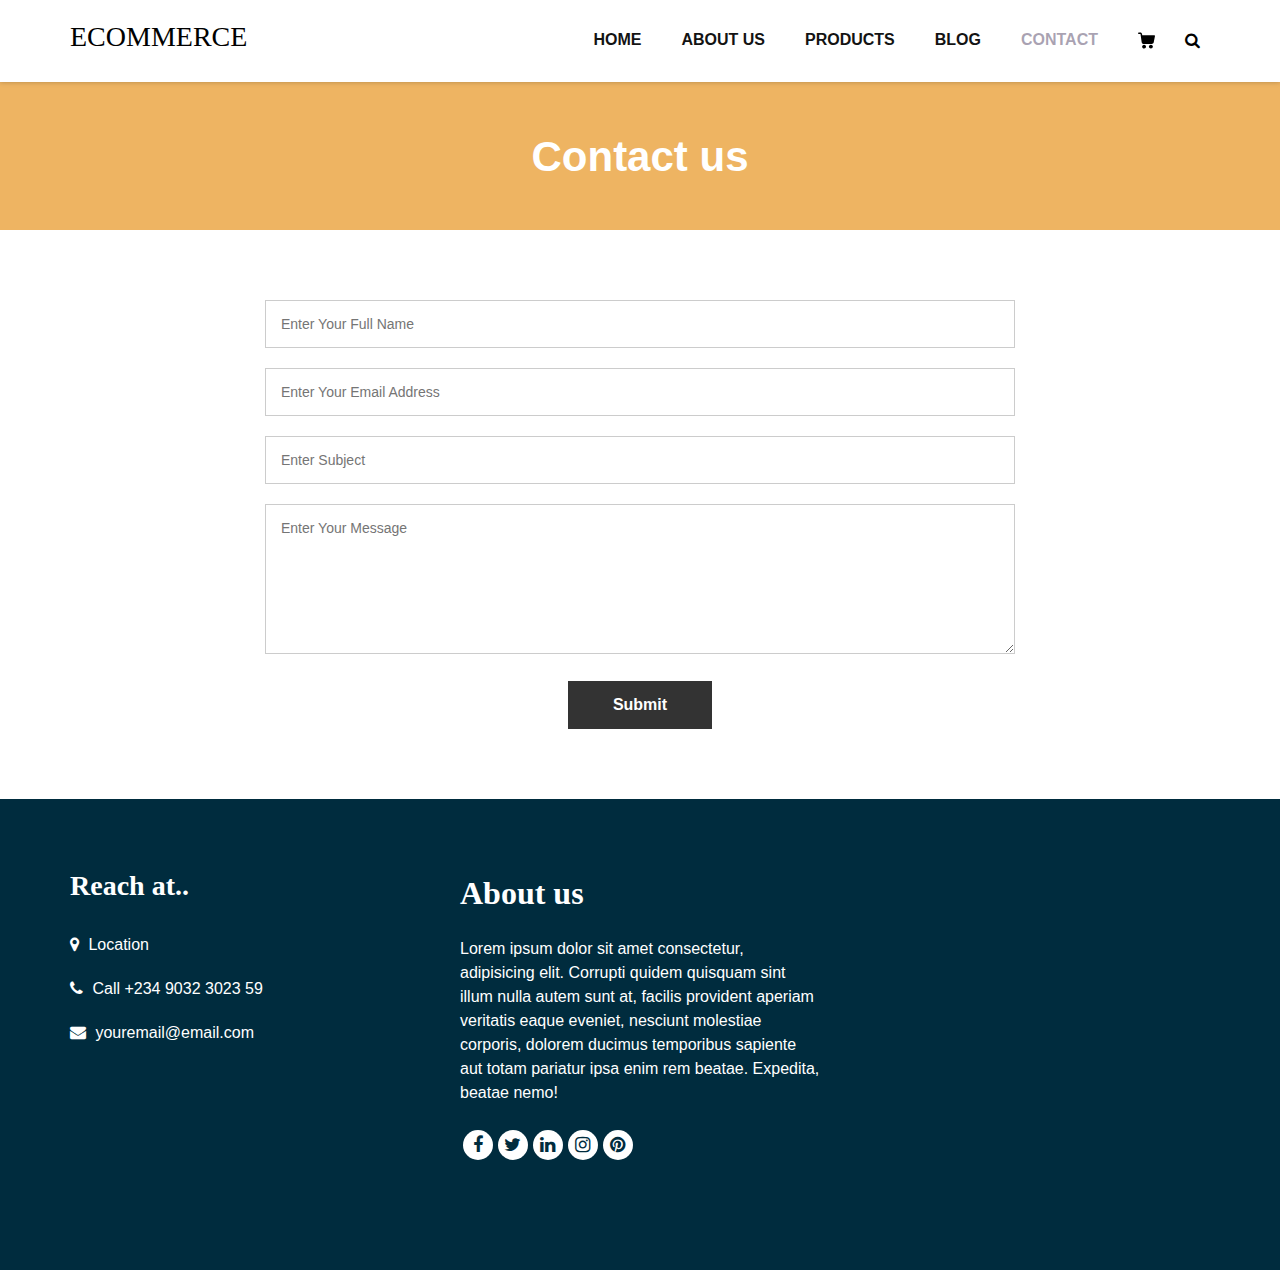
<file: ecommerce/contact.html>
<!DOCTYPE html>
<html>
   <head>
      <!-- Basic -->
      <meta charset="utf-8" />
      <meta http-equiv="X-UA-Compatible" content="IE=edge" />
      <!-- Mobile Metas -->
      <meta name="viewport" content="width=device-width, initial-scale=1, shrink-to-fit=no" />
      <!-- Site Metas -->
      <meta name="keywords" content="" />
      <meta name="description" content="" />
      <meta name="author" content="" />
      <title>ecommerce website template</title>
      <!-- bootstrap core css -->
      <link rel="stylesheet" type="text/css" href="css/bootstrap.css" />
      <!-- font awesome style -->
      <link href="css/font-awesome.min.css" rel="stylesheet" />
      <!-- Custom styles for this template -->
      <link href="css/style.css" rel="stylesheet" />
      <!-- responsive style -->
      <link href="css/responsive.css" rel="stylesheet" />
   </head>
   <body class="sub_page">
      <div class="hero_area">
         <!-- header section strats -->
         <header class="header_section">
            <div class="container">
               <nav class="navbar navbar-expand-lg custom_nav-container ">
                  <a class="navbar-brand" href="index.html"><h3>ECOMMERCE</h3></a>
                  <button class="navbar-toggler" type="button" data-toggle="collapse" data-target="#navbarSupportedContent" aria-controls="navbarSupportedContent" aria-expanded="false" aria-label="Toggle navigation">
                  <span class=""> </span>
                  </button>
                  <div class="collapse navbar-collapse" id="navbarSupportedContent">
                     <ul class="navbar-nav">
                        <li class="nav-item">
                           <a class="nav-link" href="index.html">Home <span class="sr-only">(current)</span></a>
                        </li>
                        <li class="nav-item">
                           <a class="nav-link" href="about.html">about us</a>
                        </li>
                        <li class="nav-item">
                           <a class="nav-link" href="product.html">Products</a>
                        </li>
                        <li class="nav-item">
                           <a class="nav-link" href="blog_list.html">Blog</a>
                        </li>
                        <li class="nav-item active">
                           <a class="nav-link" href="contact.html">Contact</a>
                        </li>
                        <li class="nav-item">
                           <a class="nav-link" href="#">
                              <svg version="1.1" id="Capa_1" xmlns="http://www.w3.org/2000/svg" xmlns:xlink="http://www.w3.org/1999/xlink" x="0px" y="0px" viewBox="0 0 456.029 456.029" style="enable-background:new 0 0 456.029 456.029;" xml:space="preserve">
                                 <g>
                                    <g>
                                       <path d="M345.6,338.862c-29.184,0-53.248,23.552-53.248,53.248c0,29.184,23.552,53.248,53.248,53.248
                                          c29.184,0,53.248-23.552,53.248-53.248C398.336,362.926,374.784,338.862,345.6,338.862z" />
                                    </g>
                                 </g>
                                 <g>
                                    <g>
                                       <path d="M439.296,84.91c-1.024,0-2.56-0.512-4.096-0.512H112.64l-5.12-34.304C104.448,27.566,84.992,10.67,61.952,10.67H20.48
                                          C9.216,10.67,0,19.886,0,31.15c0,11.264,9.216,20.48,20.48,20.48h41.472c2.56,0,4.608,2.048,5.12,4.608l31.744,216.064
                                          c4.096,27.136,27.648,47.616,55.296,47.616h212.992c26.624,0,49.664-18.944,55.296-45.056l33.28-166.4
                                          C457.728,97.71,450.56,86.958,439.296,84.91z" />
                                    </g>
                                 </g>
                                 <g>
                                    <g>
                                       <path d="M215.04,389.55c-1.024-28.16-24.576-50.688-52.736-50.688c-29.696,1.536-52.224,26.112-51.2,55.296
                                          c1.024,28.16,24.064,50.688,52.224,50.688h1.024C193.536,443.31,216.576,418.734,215.04,389.55z" />
                                    </g>
                                 </g>
                                 <g>
                                 </g>
                                 <g>
                                 </g>
                                 <g>
                                 </g>
                                 <g>
                                 </g>
                                 <g>
                                 </g>
                                 <g>
                                 </g>
                                 <g>
                                 </g>
                                 <g>
                                 </g>
                                 <g>
                                 </g>
                                 <g>
                                 </g>
                                 <g>
                                 </g>
                                 <g>
                                 </g>
                                 <g>
                                 </g>
                                 <g>
                                 </g>
                                 <g>
                                 </g>
                              </svg>
                           </a>
                        </li>
                        <form class="form-inline">
                           <button class="btn  my-2 my-sm-0 nav_search-btn" type="submit">
                           <i class="fa fa-search" aria-hidden="true"></i>
                           </button>
                        </form>
                     </ul>
                  </div>
               </nav>
            </div>
         </header>
         <!-- end header section -->
      </div>
      <!-- inner page section -->
      <section class="inner_page_head">
         <div class="container_fuild">
            <div class="row">
               <div class="col-md-12">
                  <div class="full">
                     <h3>Contact us</h3>
                  </div>
               </div>
            </div>
         </div>
      </section>
      <!-- end inner page section -->
      <!-- why section -->
      <section class="why_section layout_padding">
         <div class="container">
         
            <div class="row">
               <div class="col-lg-8 offset-lg-2">
                  <div class="full">
                     <form action="index.html">
                        <fieldset>
                           <input type="text" placeholder="Enter your full name" name="name" required />
                           <input type="email" placeholder="Enter your email address" name="email" required />
                           <input type="text" placeholder="Enter subject" name="subject" required />
                           <textarea placeholder="Enter your message" required></textarea>
                           <input type="submit" value="Submit" />
                        </fieldset>
                     </form>
                  </div>
               </div>
            </div>
         </div>
      </section>
      <!-- end why section -->
      <!-- footer section -->
      <footer class="footer_section">
         <div class="container">
            <div class="row">
               <div class="col-md-4 footer-col">
                  <div class="footer_contact">
                     <h4>
                        Reach at..
                     </h4>
                     <div class="contact_link_box">
                        <a href="">
                        <i class="fa fa-map-marker" aria-hidden="true"></i>
                        <span>
                        Location
                        </span>
                        </a>
                        <a href="">
                        <i class="fa fa-phone" aria-hidden="true"></i>
                        <span>
                        Call +234 9032 3023 59
                        </span>
                        </a>
                        <a href="">
                        <i class="fa fa-envelope" aria-hidden="true"></i>
                        <span>
                      youremail@email.com
                        </span>
                        </a>
                     </div>
                  </div>
               </div>
               <div class="col-md-4 footer-col">
                  <div class="footer_detail">
                     <a href="index.html" class="footer-logo">
                     About us
                     </a>
                     <p>
                      Lorem ipsum dolor sit amet consectetur, adipisicing elit. Corrupti quidem quisquam sint illum nulla autem sunt at, facilis provident aperiam veritatis eaque eveniet, nesciunt molestiae corporis, dolorem ducimus temporibus sapiente aut totam pariatur ipsa enim rem beatae. Expedita, beatae nemo!
                     </p>
                     <div class="footer_social">
                        <a href="">
                        <i class="fa fa-facebook" aria-hidden="true"></i>
                        </a>
                        <a href="">
                        <i class="fa fa-twitter" aria-hidden="true"></i>
                        </a>
                        <a href="">
                        <i class="fa fa-linkedin" aria-hidden="true"></i>
                        </a>
                        <a href="">
                        <i class="fa fa-instagram" aria-hidden="true"></i>
                        </a>
                        <a href="">
                        <i class="fa fa-pinterest" aria-hidden="true"></i>
                        </a>
                     </div>
                  </div>
               </div>
               <div class="col-md-4 footer-col">
                  <div class="map_container">
                     <div class="map">
                        <div id="googleMap"></div>
                     </div>
                  </div>
               </div>
            </div>
         </div>
      </footer>
      <!-- footer section -->
      <!-- jQery -->
      <script src="js/jquery-3.4.1.min.js"></script>
      <!-- popper js -->
      <script src="js/popper.min.js"></script>
      <!-- bootstrap js -->
      <script src="js/bootstrap.js"></script>
      <!-- custom js -->
      <script src="js/custom.js"></script>
   </body>
</html>
</file>
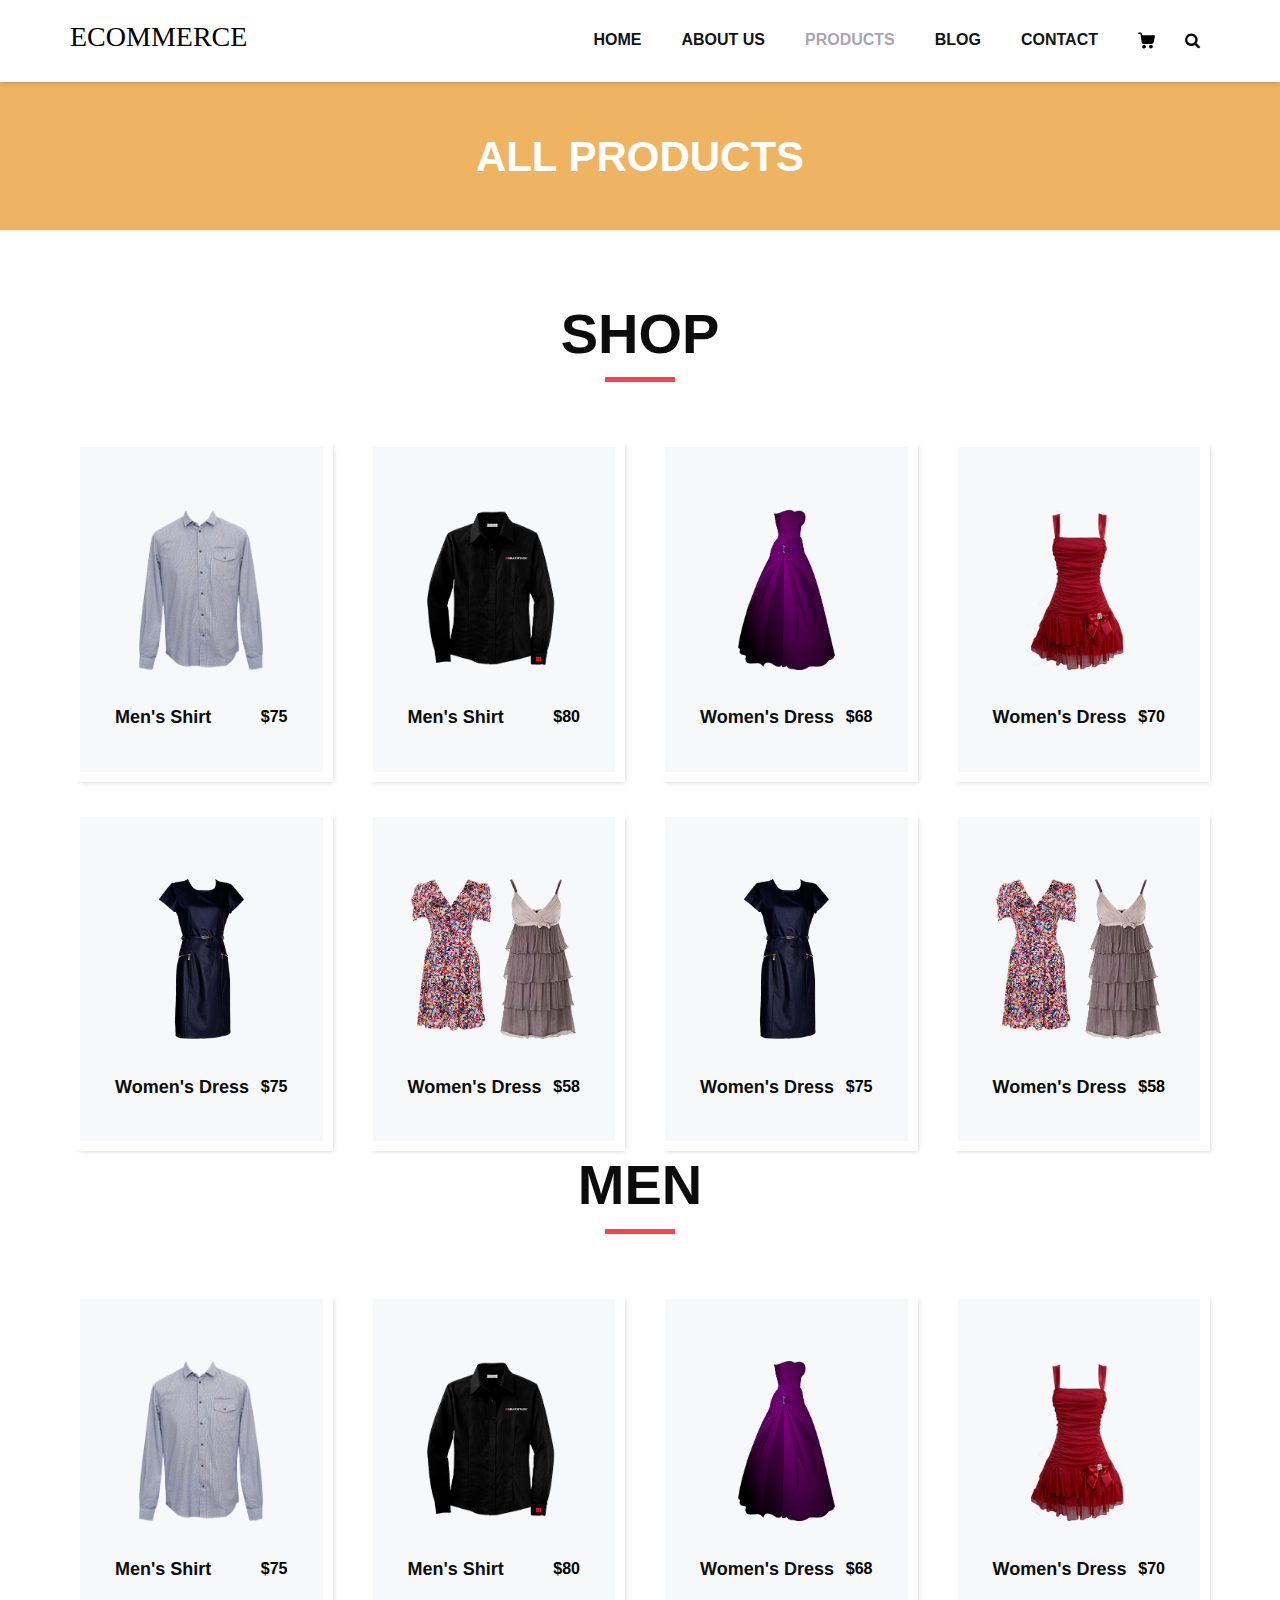
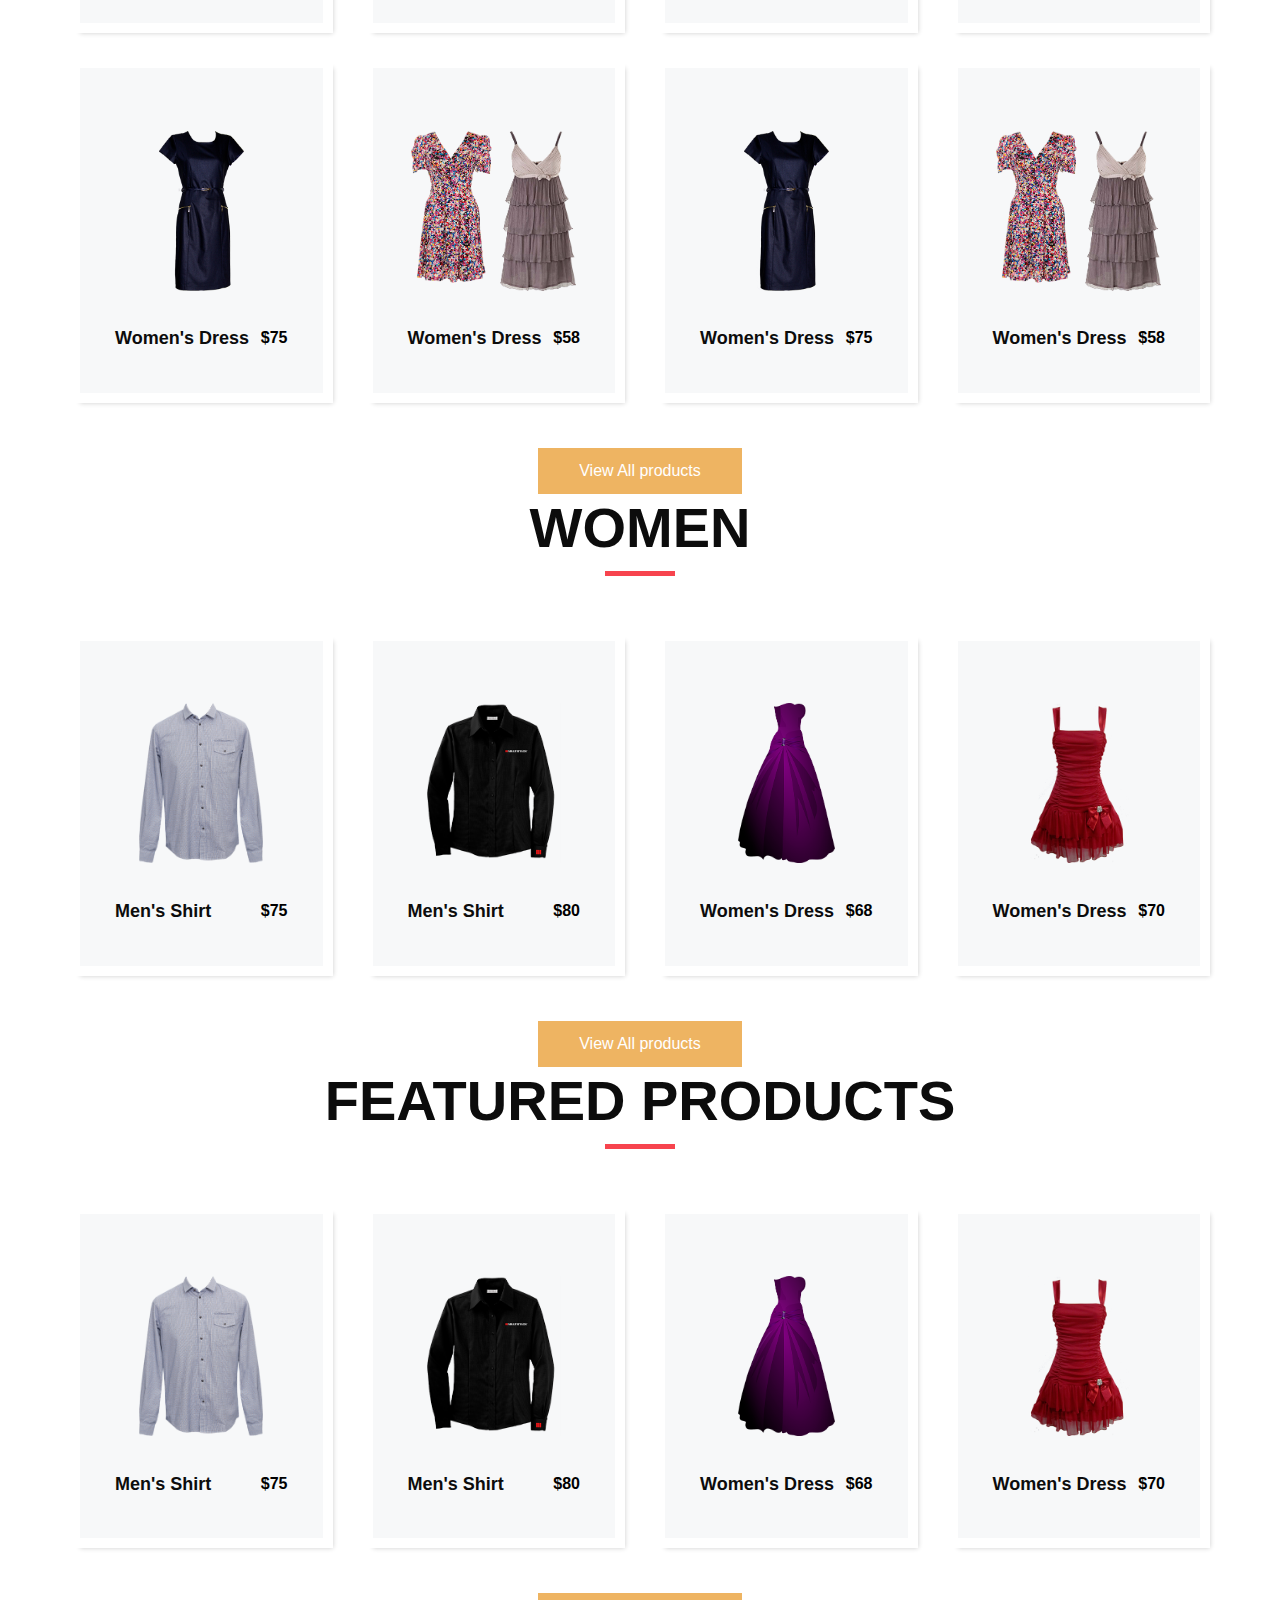
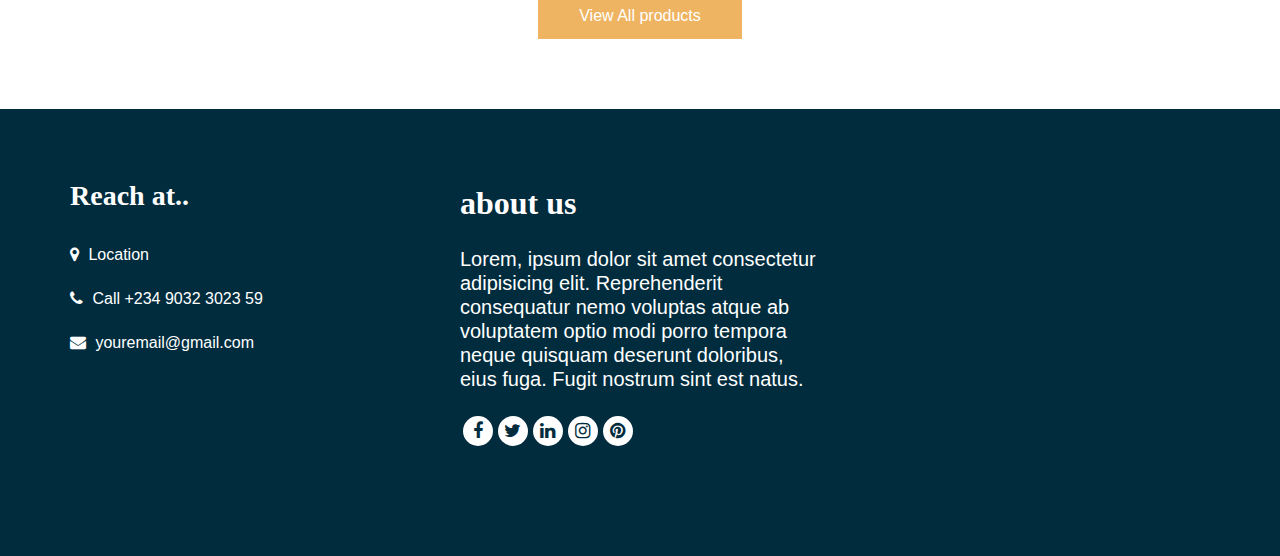
<file: ecommerce/product.html>
<!DOCTYPE html>
<html>
   <head>
      <!-- Basic -->
      <meta charset="utf-8" />
      <meta http-equiv="X-UA-Compatible" content="IE=edge" />
      <!-- Mobile Metas -->
      <meta name="viewport" content="width=device-width, initial-scale=1, shrink-to-fit=no" />
      <!-- Site Metas -->
      <meta name="keywords" content="" />
      <meta name="description" content="" />
      <meta name="author" content="" />
      <title>ecommerce website template</title>
      <!-- bootstrap core css -->
      <link rel="stylesheet" type="text/css" href="css/bootstrap.css" />
      <!-- font awesome style -->
      <link href="css/font-awesome.min.css" rel="stylesheet" />
      <!-- Custom styles for this template -->
      <link href="css/style.css" rel="stylesheet" />
      <!-- responsive style -->
      <link href="css/responsive.css" rel="stylesheet" />
   </head>
   <body class="sub_page">
      <div class="hero_area">
         <!-- header section strats -->
         <header class="header_section">
            <div class="container">
               <nav class="navbar navbar-expand-lg custom_nav-container ">
                  <a class="navbar-brand" href="index.html"><h3>ECOMMERCE</h3></a>
                  <button class="navbar-toggler" type="button" data-toggle="collapse" data-target="#navbarSupportedContent" aria-controls="navbarSupportedContent" aria-expanded="false" aria-label="Toggle navigation">
                  <span class=""> </span>
                  </button>
                  <div class="collapse navbar-collapse" id="navbarSupportedContent">
                     <ul class="navbar-nav">
                        <li class="nav-item">
                           <a class="nav-link" href="index.html">Home <span class="sr-only">(current)</span></a>
                        </li>
                        <li class="nav-item">
                           <a class="nav-link" href="about.html">about us</a>
                        </li>
                        <li class="nav-item active">
                           <a class="nav-link" href="product.html">Products</a>
                        </li>
                        <li class="nav-item">
                           <a class="nav-link" href="blog_list.html">Blog</a>
                        </li>
                        <li class="nav-item">
                           <a class="nav-link" href="contact.html">Contact</a>
                        </li>
                        <li class="nav-item">
                           <a class="nav-link" href="#">
                              <svg version="1.1" id="Capa_1" xmlns="http://www.w3.org/2000/svg" xmlns:xlink="http://www.w3.org/1999/xlink" x="0px" y="0px" viewBox="0 0 456.029 456.029" style="enable-background:new 0 0 456.029 456.029;" xml:space="preserve">
                                 <g>
                                    <g>
                                       <path d="M345.6,338.862c-29.184,0-53.248,23.552-53.248,53.248c0,29.184,23.552,53.248,53.248,53.248
                                          c29.184,0,53.248-23.552,53.248-53.248C398.336,362.926,374.784,338.862,345.6,338.862z" />
                                    </g>
                                 </g>
                                 <g>
                                    <g>
                                       <path d="M439.296,84.91c-1.024,0-2.56-0.512-4.096-0.512H112.64l-5.12-34.304C104.448,27.566,84.992,10.67,61.952,10.67H20.48
                                          C9.216,10.67,0,19.886,0,31.15c0,11.264,9.216,20.48,20.48,20.48h41.472c2.56,0,4.608,2.048,5.12,4.608l31.744,216.064
                                          c4.096,27.136,27.648,47.616,55.296,47.616h212.992c26.624,0,49.664-18.944,55.296-45.056l33.28-166.4
                                          C457.728,97.71,450.56,86.958,439.296,84.91z" />
                                    </g>
                                 </g>
                                 <g>
                                    <g>
                                       <path d="M215.04,389.55c-1.024-28.16-24.576-50.688-52.736-50.688c-29.696,1.536-52.224,26.112-51.2,55.296
                                          c1.024,28.16,24.064,50.688,52.224,50.688h1.024C193.536,443.31,216.576,418.734,215.04,389.55z" />
                                    </g>
                                 </g>
                                 <g>
                                 </g>
                                 <g>
                                 </g>
                                 <g>
                                 </g>
                                 <g>
                                 </g>
                                 <g>
                                 </g>
                                 <g>
                                 </g>
                                 <g>
                                 </g>
                                 <g>
                                 </g>
                                 <g>
                                 </g>
                                 <g>
                                 </g>
                                 <g>
                                 </g>
                                 <g>
                                 </g>
                                 <g>
                                 </g>
                                 <g>
                                 </g>
                                 <g>
                                 </g>
                              </svg>
                           </a>
                        </li>
                        <form class="form-inline">
                           <button class="btn  my-2 my-sm-0 nav_search-btn" type="submit">
                           <i class="fa fa-search" aria-hidden="true"></i>
                           </button>
                        </form>
                     </ul>
                  </div>
               </nav>
            </div>
         </header>
         <!-- end header section -->
      </div>
      <!-- inner page section -->
      <section class="inner_page_head">
         <div class="container_fuild">
            <div class="row">
               <div class="col-md-12">
                  <div class="full">
                     <h3>ALL PRODUCTS</h3>
                  </div>
               </div>
            </div>
         </div>
      </section>
      <!-- end inner page section -->
      <!-- product section -->
      <section class="product_section layout_padding">
         <div class="container">
            <div class="heading_container heading_center">
               <h2>
                 SHOP
               </h2>
            </div>
            <div class="row">
               <div class="col-sm-6 col-md-4 col-lg-3">
                  <div class="box">
                     <div class="option_container">
                        <div class="options">
                           <a href="" class="option1">
                           Men's Shirt
                           </a>
                           <a href="" class="option2">
                           Buy Now
                           </a>
                        </div>
                     </div>
                     <div class="img-box">
                        <img src="images/p1.png" alt="">
                     </div>
                     <div class="detail-box">
                        <h5>
                           Men's Shirt
                        </h5>
                        <h6>
                           $75
                        </h6>
                     </div>
                  </div>
               </div>
               <div class="col-sm-6 col-md-4 col-lg-3">
                  <div class="box">
                     <div class="option_container">
                        <div class="options">
                           <a href="" class="option1">
                           Add To Cart
                           </a>
                           <a href="" class="option2">
                           Buy Now
                           </a>
                        </div>
                     </div>
                     <div class="img-box">
                        <img src="images/p2.png" alt="">
                     </div>
                     <div class="detail-box">
                        <h5>
                           Men's Shirt
                        </h5>
                        <h6>
                           $80
                        </h6>
                     </div>
                  </div>
               </div>
               <div class="col-sm-6 col-md-4 col-lg-3">
                  <div class="box">
                     <div class="option_container">
                        <div class="options">
                           <a href="" class="option1">
                           Add To Cart
                           </a>
                           <a href="" class="option2">
                           Buy Now
                           </a>
                        </div>
                     </div>
                     <div class="img-box">
                        <img src="images/p3.png" alt="">
                     </div>
                     <div class="detail-box">
                        <h5>
                           Women's Dress
                        </h5>
                        <h6>
                           $68
                        </h6>
                     </div>
                  </div>
               </div>
               <div class="col-sm-6 col-md-4 col-lg-3">
                  <div class="box">
                     <div class="option_container">
                        <div class="options">
                           <a href="" class="option1">
                           Add To Cart
                           </a>
                           <a href="" class="option2">
                           Buy Now
                           </a>
                        </div>
                     </div>
                     <div class="img-box">
                        <img src="images/p4.png" alt="">
                     </div>
                     <div class="detail-box">
                        <h5>
                           Women's Dress
                        </h5>
                        <h6>
                           $70
                        </h6>
                     </div>
                  </div>
               </div>
               <div class="col-sm-6 col-md-4 col-lg-3">
                  <div class="box">
                     <div class="option_container">
                        <div class="options">
                           <a href="" class="option1">
                           Add To Cart
                           </a>
                           <a href="" class="option2">
                           Buy Now
                           </a>
                        </div>
                     </div>
                     <div class="img-box">
                        <img src="images/p5.png" alt="">
                     </div>
                     <div class="detail-box">
                        <h5>
                           Women's Dress
                        </h5>
                        <h6>
                           $75
                        </h6>
                     </div>
                  </div>
               </div>
               <div class="col-sm-6 col-md-4 col-lg-3">
                  <div class="box">
                     <div class="option_container">
                        <div class="options">
                           <a href="" class="option1">
                           Add To Cart
                           </a>
                           <a href="" class="option2">
                           Buy Now
                           </a>
                        </div>
                     </div>
                     <div class="img-box">
                        <img src="images/p6.png" alt="">
                     </div>
                     <div class="detail-box">
                        <h5>
                           Women's Dress
                        </h5>
                        <h6>
                           $58
                        </h6>
                     </div>
                  </div>
               </div>
               <div class="col-sm-6 col-md-4 col-lg-3">
                  <div class="box">
                     <div class="option_container">
                        <div class="options">
                           <a href="" class="option1">
                           Add To Cart
                           </a>
                           <a href="" class="option2">
                           Buy Now
                           </a>
                        </div>
                     </div>
                     <div class="img-box">
                        <img src="images/p5.png" alt="">
                     </div>
                     <div class="detail-box">
                        <h5>
                           Women's Dress
                        </h5>
                        <h6>
                           $75
                        </h6>
                     </div>
                  </div>
               </div>
               <div class="col-sm-6 col-md-4 col-lg-3">
                  <div class="box">
                     <div class="option_container">
                        <div class="options">
                           <a href="" class="option1">
                           Add To Cart
                           </a>
                           <a href="" class="option2">
                           Buy Now
                           </a>
                        </div>
                     </div>
                     <div class="img-box">
                        <img src="images/p6.png" alt="">
                     </div>
                     <div class="detail-box">
                        <h5>
                           Women's Dress
                        </h5>
                        <h6>
                           $58
                        </h6>
                     </div>
                  </div>
               </div>
            </div>
         </div>
         <div class="container">
            <div class="heading_container heading_center">
               <h2>
                 MEN
               </h2>
            </div>
            <div class="row">
               <div class="col-sm-6 col-md-4 col-lg-3">
                  <div class="box">
                     <div class="option_container">
                        <div class="options">
                           <a href="" class="option1">
                           Men's Shirt
                           </a>
                           <a href="" class="option2">
                           Buy Now
                           </a>
                        </div>
                     </div>
                     <div class="img-box">
                        <img src="images/p1.png" alt="">
                     </div>
                     <div class="detail-box">
                        <h5>
                           Men's Shirt
                        </h5>
                        <h6>
                           $75
                        </h6>
                     </div>
                  </div>
               </div>
               <div class="col-sm-6 col-md-4 col-lg-3">
                  <div class="box">
                     <div class="option_container">
                        <div class="options">
                           <a href="" class="option1">
                           Add To Cart
                           </a>
                           <a href="" class="option2">
                           Buy Now
                           </a>
                        </div>
                     </div>
                     <div class="img-box">
                        <img src="images/p2.png" alt="">
                     </div>
                     <div class="detail-box">
                        <h5>
                           Men's Shirt
                        </h5>
                        <h6>
                           $80
                        </h6>
                     </div>
                  </div>
               </div>
               <div class="col-sm-6 col-md-4 col-lg-3">
                  <div class="box">
                     <div class="option_container">
                        <div class="options">
                           <a href="" class="option1">
                           Add To Cart
                           </a>
                           <a href="" class="option2">
                           Buy Now
                           </a>
                        </div>
                     </div>
                     <div class="img-box">
                        <img src="images/p3.png" alt="">
                     </div>
                     <div class="detail-box">
                        <h5>
                           Women's Dress
                        </h5>
                        <h6>
                           $68
                        </h6>
                     </div>
                  </div>
               </div>
               <div class="col-sm-6 col-md-4 col-lg-3">
                  <div class="box">
                     <div class="option_container">
                        <div class="options">
                           <a href="" class="option1">
                           Add To Cart
                           </a>
                           <a href="" class="option2">
                           Buy Now
                           </a>
                        </div>
                     </div>
                     <div class="img-box">
                        <img src="images/p4.png" alt="">
                     </div>
                     <div class="detail-box">
                        <h5>
                           Women's Dress
                        </h5>
                        <h6>
                           $70
                        </h6>
                     </div>
                  </div>
               </div>
               <div class="col-sm-6 col-md-4 col-lg-3">
                  <div class="box">
                     <div class="option_container">
                        <div class="options">
                           <a href="" class="option1">
                           Add To Cart
                           </a>
                           <a href="" class="option2">
                           Buy Now
                           </a>
                        </div>
                     </div>
                     <div class="img-box">
                        <img src="images/p5.png" alt="">
                     </div>
                     <div class="detail-box">
                        <h5>
                           Women's Dress
                        </h5>
                        <h6>
                           $75
                        </h6>
                     </div>
                  </div>
               </div>
               <div class="col-sm-6 col-md-4 col-lg-3">
                  <div class="box">
                     <div class="option_container">
                        <div class="options">
                           <a href="" class="option1">
                           Add To Cart
                           </a>
                           <a href="" class="option2">
                           Buy Now
                           </a>
                        </div>
                     </div>
                     <div class="img-box">
                        <img src="images/p6.png" alt="">
                     </div>
                     <div class="detail-box">
                        <h5>
                           Women's Dress
                        </h5>
                        <h6>
                           $58
                        </h6>
                     </div>
                  </div>
               </div>
               <div class="col-sm-6 col-md-4 col-lg-3">
                  <div class="box">
                     <div class="option_container">
                        <div class="options">
                           <a href="" class="option1">
                           Add To Cart
                           </a>
                           <a href="" class="option2">
                           Buy Now
                           </a>
                        </div>
                     </div>
                     <div class="img-box">
                        <img src="images/p5.png" alt="">
                     </div>
                     <div class="detail-box">
                        <h5>
                           Women's Dress
                        </h5>
                        <h6>
                           $75
                        </h6>
                     </div>
                  </div>
               </div>
               <div class="col-sm-6 col-md-4 col-lg-3">
                  <div class="box">
                     <div class="option_container">
                        <div class="options">
                           <a href="" class="option1">
                           Add To Cart
                           </a>
                           <a href="" class="option2">
                           Buy Now
                           </a>
                        </div>
                     </div>
                     <div class="img-box">
                        <img src="images/p6.png" alt="">
                     </div>
                     <div class="detail-box">
                        <h5>
                           Women's Dress
                        </h5>
                        <h6>
                           $58
                        </h6>
                     </div>
                  </div>
               </div>
            </div>
            <div class="btn-box">
               <a href="">
               View All products
               </a>
            </div>
         </div>

         
         <div class="container">
            <div class="heading_container heading_center">
               <h2>
                  WOMEN
               </h2>
            </div>
            <div class="row">
               <div class="col-sm-6 col-md-4 col-lg-3">
                  <div class="box">
                     <div class="option_container">
                        <div class="options">
                           <a href="" class="option1">
                           Men's Shirt
                           </a>
                           <a href="" class="option2">
                           Buy Now
                           </a>
                        </div>
                     </div>
                     <div class="img-box">
                        <img src="images/p1.png" alt="">
                     </div>
                     <div class="detail-box">
                        <h5>
                           Men's Shirt
                        </h5>
                        <h6>
                           $75
                        </h6>
                     </div>
                  </div>
               </div>
               <div class="col-sm-6 col-md-4 col-lg-3">
                  <div class="box">
                     <div class="option_container">
                        <div class="options">
                           <a href="" class="option1">
                           Add To Cart
                           </a>
                           <a href="" class="option2">
                           Buy Now
                           </a>
                        </div>
                     </div>
                     <div class="img-box">
                        <img src="images/p2.png" alt="">
                     </div>
                     <div class="detail-box">
                        <h5>
                           Men's Shirt
                        </h5>
                        <h6>
                           $80
                        </h6>
                     </div>
                  </div>
               </div>
               <div class="col-sm-6 col-md-4 col-lg-3">
                  <div class="box">
                     <div class="option_container">
                        <div class="options">
                           <a href="" class="option1">
                           Add To Cart
                           </a>
                           <a href="" class="option2">
                           Buy Now
                           </a>
                        </div>
                     </div>
                     <div class="img-box">
                        <img src="images/p3.png" alt="">
                     </div>
                     <div class="detail-box">
                        <h5>
                           Women's Dress
                        </h5>
                        <h6>
                           $68
                        </h6>
                     </div>
                  </div>
               </div>
               <div class="col-sm-6 col-md-4 col-lg-3">
                  <div class="box">
                     <div class="option_container">
                        <div class="options">
                           <a href="" class="option1">
                           Add To Cart
                           </a>
                           <a href="" class="option2">
                           Buy Now
                           </a>
                        </div>
                     </div>
                     <div class="img-box">
                        <img src="images/p4.png" alt="">
                     </div>
                     <div class="detail-box">
                        <h5>
                           Women's Dress
                        </h5>
                        <h6>
                           $70
                        </h6>
                     </div>
                  </div>
               </div>
            </div>
            <div class="btn-box">
               <a href="">
               View All products
               </a>
            </div>
         </div>

         
         <div class="container">
            <div class="heading_container heading_center">
               <h2>
                 FEATURED PRODUCTS
               </h2>
            </div>
            <div class="row">
               <div class="col-sm-6 col-md-4 col-lg-3">
                  <div class="box">
                     <div class="option_container">
                        <div class="options">
                           <a href="" class="option1">
                           Men's Shirt
                           </a>
                           <a href="" class="option2">
                           Buy Now
                           </a>
                        </div>
                     </div>
                     <div class="img-box">
                        <img src="images/p1.png" alt="">
                     </div>
                     <div class="detail-box">
                        <h5>
                           Men's Shirt
                        </h5>
                        <h6>
                           $75
                        </h6>
                     </div>
                  </div>
               </div>
               <div class="col-sm-6 col-md-4 col-lg-3">
                  <div class="box">
                     <div class="option_container">
                        <div class="options">
                           <a href="" class="option1">
                           Add To Cart
                           </a>
                           <a href="" class="option2">
                           Buy Now
                           </a>
                        </div>
                     </div>
                     <div class="img-box">
                        <img src="images/p2.png" alt="">
                     </div>
                     <div class="detail-box">
                        <h5>
                           Men's Shirt
                        </h5>
                        <h6>
                           $80
                        </h6>
                     </div>
                  </div>
               </div>
               <div class="col-sm-6 col-md-4 col-lg-3">
                  <div class="box">
                     <div class="option_container">
                        <div class="options">
                           <a href="" class="option1">
                           Add To Cart
                           </a>
                           <a href="" class="option2">
                           Buy Now
                           </a>
                        </div>
                     </div>
                     <div class="img-box">
                        <img src="images/p3.png" alt="">
                     </div>
                     <div class="detail-box">
                        <h5>
                           Women's Dress
                        </h5>
                        <h6>
                           $68
                        </h6>
                     </div>
                  </div>
               </div>
               <div class="col-sm-6 col-md-4 col-lg-3">
                  <div class="box">
                     <div class="option_container">
                        <div class="options">
                           <a href="" class="option1">
                           Add To Cart
                           </a>
                           <a href="" class="option2">
                           Buy Now
                           </a>
                        </div>
                     </div>
                     <div class="img-box">
                        <img src="images/p4.png" alt="">
                     </div>
                     <div class="detail-box">
                        <h5>
                           Women's Dress
                        </h5>
                        <h6>
                           $70
                        </h6>
                     </div>
                  </div>
               </div>
            </div>
            <div class="btn-box">
               <a href="">
               View All products
               </a>
            </div>
         </div>
      </section>
      <!-- end product section -->
      <!-- footer section -->
      <footer class="footer_section">
         <div class="container">
            <div class="row">
               <div class="col-md-4 footer-col">
                  <div class="footer_contact">
                     <h4>
                        Reach at..
                     </h4>
                     <div class="contact_link_box">
                        <a href="">
                        <i class="fa fa-map-marker" aria-hidden="true"></i>
                        <span>
                        Location
                        </span>
                        </a>
                        <a href="">
                        <i class="fa fa-phone" aria-hidden="true"></i>
                        <span>
                        Call +234 9032 3023 59
                        </span>
                        </a>
                        <a href="">
                        <i class="fa fa-envelope" aria-hidden="true"></i>
                        <span>
                        youremail@gmail.com
                        </span>
                        </a>
                     </div>
                  </div>
               </div>
               <div class="col-md-4 footer-col">
                  <div class="footer_detail">
                     <a href="index.html" class="footer-logo">
                     about us
                     </a>
                     <p>
                     <h5>Lorem, ipsum dolor sit amet consectetur adipisicing elit. Reprehenderit consequatur nemo voluptas atque ab voluptatem optio modi porro tempora neque quisquam deserunt doloribus, eius fuga. Fugit nostrum sint est natus.</h5>
                     </p>
                     <div class="footer_social">
                        <a href="">
                        <i class="fa fa-facebook" aria-hidden="true"></i>
                        </a>
                        <a href="">
                        <i class="fa fa-twitter" aria-hidden="true"></i>
                        </a>
                        <a href="">
                        <i class="fa fa-linkedin" aria-hidden="true"></i>
                        </a>
                        <a href="">
                        <i class="fa fa-instagram" aria-hidden="true"></i>
                        </a>
                        <a href="">
                        <i class="fa fa-pinterest" aria-hidden="true"></i>
                        </a>
                     </div>
                  </div>
               </div>
               <div class="col-md-4 footer-col">
                  <div class="map_container">
                     <div class="map">
                        <div id="googleMap"></div>
                     </div>
                  </div>
               </div>
            </div>
         </div>
      </footer>
      <!-- footer section -->
      <!-- jQery -->
      <script src="js/jquery-3.4.1.min.js"></script>
      <!-- popper js -->
      <script src="js/popper.min.js"></script>
      <!-- bootstrap js -->
      <script src="js/bootstrap.js"></script>
      <!-- custom js -->
      <script src="js/custom.js"></script>
   </body>
</html>
</file>
<file: ecommerce/css/style.css>
@import url('https://fonts.googleapis.com/css2?family=Montserrat:ital,wght@0,100;0,200;0,300;0,400;0,500;0,600;0,700;0,800;0,900;1,100;1,200;1,300;1,400;1,500;1,600;1,700;1,800;1,900&display=swap');

* {
  box-sizing: border-box;
}
body {
  font-family: helvetica,sans-serif;
  color: #0c0c0c;
  background-color: #ffffff;
  overflow-x: hidden;
}

.layout_padding {
  padding: 70px 0;
}

.layout_padding2 {
  padding: 75px 0;
}

.layout_padding2-top {
  padding-top: 75px;
}

.layout_padding2-bottom {
  padding-bottom: 75px;
}

.layout_padding-top {
  padding-top: 90px;
}

.layout_padding-bottom {
  padding-bottom: 90px;
}

h1,
h2 {
  font-family: 'arial', serif;
}

.heading_container {
  display: -webkit-box;
  display: -ms-flexbox;
  display: flex;
  -webkit-box-orient: vertical;
  -webkit-box-direction: normal;
      -ms-flex-direction: column;
          flex-direction: column;
  -webkit-box-align: start;
      -ms-flex-align: start;
          align-items: flex-start;
}

.heading_container h2 {
    position: relative;
    margin-bottom: 0;
    font-size: 3.5rem;
    font-weight: bold;
}

.heading_container h2::after {
    content: "";
    display: block;
    width: 70px;
    height: 5px;
    background: #f7444e;
    margin: 10px auto 10px;
}

.heading_container h2 span {
  color:#002c3e;
}

.heading_container p {
  margin-top: 10px;
  margin-bottom: 0;
}

.heading_container.heading_center {
  -webkit-box-align: center;
      -ms-flex-align: center;
          align-items: center;
  text-align: center;
}

a,
a:hover,
a:focus {
  text-decoration: none;
}

a:hover,
a:focus {
  color: initial;
}

.btn,
.btn:focus {
  outline: none !important;
  -webkit-box-shadow: none;
          box-shadow: none;
}

/*header section*/
.hero_area {
  position: relative;
  min-height: 100vh;
  display: -webkit-box;
  display: -ms-flexbox;
  display: flex;
  -webkit-box-orient: vertical;
  -webkit-box-direction: normal;
      -ms-flex-direction: column;
          flex-direction: column;
}

.sub_page .hero_area {
  min-height: auto;
  -webkit-box-shadow: 0 0 5px 0 rgba(0, 0, 0, 0.25);
          box-shadow: 0 0 5px 0 rgba(0, 0, 0, 0.25);
}

.header_section {
    padding: 15px 0;
}

.header_section .container-fluid {
  padding-right: 25px;
  padding-left: 25px;
}

.navbar-brand {
  font-family: helvetica, serif;
}

.navbar-brand span {
  font-weight: bold;
  font-size: 32px;
  color: #000000;
}

.custom_nav-container {
  padding: 0;
}

.custom_nav-container .navbar-nav {
  margin-left: auto;
}

.custom_nav-container .navbar-nav .nav-item .nav-link {
    padding: 5px 20px;
    color: #131313;
    text-align: center;
    text-transform: uppercase;
    border-radius: 5px;
    -webkit-transition: all 0.3s;
    transition: all 0.3s;
    font-weight: 700;
}

.custom_nav-container .navbar-nav .nav-item .nav-link svg {
  width: 17px;
  height: auto;
  fill: #000000;
  margin-bottom: 2px;
}

.custom_nav-container .navbar-nav .nav-item:hover .nav-link, .custom_nav-container .navbar-nav .nav-item.active .nav-link {
  color: #53466682;
}

.custom_nav-container .navbar-nav .nav-item:hover .nav-link svg, .custom_nav-container .navbar-nav .nav-item.active .nav-link svg {
  fill: #eeb462;
}

.custom_nav-container .nav_search-btn {
  width: 35px;
  height: 35px;
  padding: 0;
  border: none;
  color: #000000;
}

.custom_nav-container .nav_search-btn:hover {
  color: #eeb462;
}

.custom_nav-container .navbar-toggler {
  outline: none;
}

.custom_nav-container .navbar-toggler {
  padding: 0;
  width: 37px;
  height: 42px;
  -webkit-transition: all 0.3s;
  transition: all 0.3s;
}

.custom_nav-container .navbar-toggler span {
  display: block;
  width: 35px;
  height: 4px;
  background-color: #000000;
  margin: 7px 0;
  -webkit-transition: all 0.3s;
  transition: all 0.3s;
  position: relative;
  border-radius: 5px;
  transition: all 0.3s;
}

.custom_nav-container .navbar-toggler span::before, .custom_nav-container .navbar-toggler span::after {
  content: "";
  position: absolute;
  left: 0;
  height: 100%;
  width: 100%;
  background-color: #000000;
  top: -10px;
  border-radius: 5px;
  -webkit-transition: all 0.3s;
  transition: all 0.3s;
}

.custom_nav-container .navbar-toggler span::after {
  top: 10px;
}

.custom_nav-container .navbar-toggler[aria-expanded="true"] {
  -webkit-transform: rotate(360deg);
          transform: rotate(360deg);
}

.custom_nav-container .navbar-toggler[aria-expanded="true"] span {
  -webkit-transform: rotate(45deg);
          transform: rotate(45deg);
}

.custom_nav-container .navbar-toggler[aria-expanded="true"] span::before, .custom_nav-container .navbar-toggler[aria-expanded="true"] span::after {
  -webkit-transform: rotate(90deg);
          transform: rotate(90deg);
  top: 0;
}

/*end header section*/
/* slider section */
.slider_section {
  -webkit-box-flex: 1;
      -ms-flex: 1;
          flex: 1;
  display: -webkit-box;
  display: -ms-flexbox;
  display: flex;
  -webkit-box-align: center;
      -ms-flex-align: center;
          align-items: center;
  position: relative;
  padding: 90px 0 75px 0;
}

.slider_section .row {
  -webkit-box-align: center;
      -ms-flex-align: center;
          align-items: center;
}

.slider_section #customCarousel1 {
  width: 100%;
  position: unset;
}

.slider_section .detail-box h1 {
    font-size: 4.5rem;
    font-weight: bold;
    margin-bottom: 15px;
    color: #002c3e;
    line-height: 70px;
}

.slider_section .detail-box h1 span {
  color: #eeb462;
}

.slider_section .detail-box p {
    font-size: 16px;
    margin-top: 20px;
    margin-bottom: 1.5rem;
}

.slider_section .detail-box a {
    display: inline-block;
    padding: 12px 45px;
    background-color: #eeb462;
    border: 1px solid #eeb462;
    color: #ffffff;
    border-radius: 0;
    -webkit-transition: all 0.3s;
    transition: all 0.3s;
    margin-top: 10px;
    font-weight: 700;
}

.slider_section .detail-box a:hover {
  background-color: transparent;
  color: #000000;
}

.slider_section .img-box img {
  width: 100%;
}

.slider_section .carousel-indicators {
  position: unset;
  margin: 0;
  margin-top: 45px;
  -webkit-box-pack: start;
      -ms-flex-pack: start;
          justify-content: flex-start;
  -webkit-box-align: center;
      -ms-flex-align: center;
          align-items: center;
}

.slider_section .carousel-indicators li {
  background-color: #ffffff;
  width: 12px;
  height: 12px;
  border-radius: 100%;
  opacity: 1;
}

.slider_section .carousel-indicators li.active {
  width: 20px;
  height: 20px;
  background-color: #eeb462;
}

.slider_bg_box {
  position: absolute;
  top: 0;
  left: 0;
  width: 100%;
  height: 100%;
  z-index: -1;
}

.slider_bg_box img {
  width: 100%;
  height: 100%;
  -o-object-fit: cover;
     object-fit: cover;
  -o-object-position: top right;
     object-position: top right;
}

.product_section .heading_container {
  margin-bottom: 20px;
}

.product_section .box {
    position: relative;
    margin-top: 25px;
    padding: 35px 35px;
    background-color: #f7f8f9;
    -webkit-transition: all .3s;
    transition: all .3s;
    overflow: hidden;
    box-shadow: 5px 5px 5px -5px rgba(0,0,0,.2);
    border: solid #fff 10px;
}

.product_section .box .img-box {
  display: -webkit-box;
  display: -ms-flexbox;
  display: flex;
  -webkit-box-pack: center;
      -ms-flex-pack: center;
          justify-content: center;
  -webkit-box-align: center;
      -ms-flex-align: center;
          align-items: center;
  height: 215px;
}

.product_section .box .img-box img {
  max-width: 100%;
  max-height: 160px;
  -webkit-transition: all .3s;
  transition: all .3s;
}

.product_section .box .detail-box {
  text-align: center;
  display: -webkit-box;
  display: -ms-flexbox;
  display: flex;
  -webkit-box-pack: justify;
      -ms-flex-pack: justify;
          justify-content: space-between;
}

.product_section .box .detail-box h5 {
  font-size: 18px;
  margin-top: 10px;
}

.product_section .box .detail-box h6 {
  margin-top: 10px;
  color: #000000;
  font-weight: 600;
}

.product_section .box:hover img {
  -webkit-transform: scale(1.1);
          transform: scale(1.1);
}

.product_section .box:hover .option_container {
  opacity: 1;
  visibility: visible;
  -webkit-transform: translateY(0);
          transform: translateY(0);
}
.arrival_section {
    background-color: #eeb462;
}
.product_section .option_container {
  position: absolute;
  top: 0;
  left: 0;
  width: 100%;
  height: 100%;
  display: -webkit-box;
  display: -ms-flexbox;
  display: flex;
  -webkit-box-pack: center;
      -ms-flex-pack: center;
          justify-content: center;
  -webkit-box-align: center;
      -ms-flex-align: center;
          align-items: center;
  background-color: rgba(255, 255, 255, 0.6);
  z-index: 3;
  opacity: 0;
  visibility: hidden;
  -webkit-transition: all .2s;
  transition: all .2s;
  -webkit-transform: translateY(100%);
          transform: translateY(100%);
}

.product_section .options {
  display: -webkit-box;
  display: -ms-flexbox;
  display: flex;
  -webkit-box-orient: vertical;
  -webkit-box-direction: normal;
      -ms-flex-direction: column;
          flex-direction: column;
  -webkit-box-align: center;
      -ms-flex-align: center;
          align-items: center;
}

.product_section .options a {
  display: inline-block;
  padding: 8px 15px;
  border-radius: 30px;
  width: 165px;
  text-align: center;
  -webkit-transition: all .3s;
  transition: all .3s;
  margin: 5px 0;
}

.product_section .options .option1 {
  background-color: #f7444e;
  border: 1px solid #f7444e;
  color: #ffffff;
}

.product_section .options .option1:hover {
  background-color: transparent;
  color: #eeb462;
}

.product_section .options .option2 {
  background-color: #000000;
  border: 1px solid #000000;
  color: #ffffff;
}

.product_section .options .option2:hover {
  background-color: transparent;
  color: #000000;
}

.product_section .btn-box {
  display: -webkit-box;
  display: -ms-flexbox;
  display: flex;
  -webkit-box-pack: center;
      -ms-flex-pack: center;
          justify-content: center;
  margin-top: 45px;
}

.product_section .btn-box a {
  display: inline-block;
  padding: 10px 40px;
  background-color: #eeb462;
  border: 1px solid #eeb462;
  color: #ffffff;
  border-radius: 0;
  -webkit-transition: all 0.3s;
  transition: all 0.3s;
}

.product_section .btn-box a:hover {
  background-color: transparent;
  color: #eeb462;
}

.arrival_section .heading_container {
  color: #002c3e;
  margin-bottom: 10px;
}

.arrival_section .box {
  padding: 120px 45px;
  position: relative;
}

.arrival_section .arrival_bg_box {
    position: absolute;
    top: 0;
    left: 0;
    width: 100%;
    height: 100%;
    z-index: 3;
}

.arrival_section .arrival_bg_box img {
    width: 50%;
    height: 100%;
    -o-object-fit: cover;
    object-fit: cover;
    -o-object-position: top left;
    object-position: top left;
}

.arrival_section a {
  display: inline-block;
  padding: 10px 45px;
  background-color: #eeb462;
  border: 1px solid #eeb462;
  color: #ffffff;
  border-radius: 0;
  -webkit-transition: all 0.3s;
  transition: all 0.3s;
}

.arrival_section a:hover {
  background-color: transparent;
  color: #7e5317;
}

.why_section .box {
    text-align: center;
    margin-top: 45px;
    background-color: #002c3e;
    padding: 45px 50px;
    border-radius: 5px;
    color: #ffffff;
}

.detail-box h5 {
    font-size: 21px;
    font-weight: 700;
}

.remove_line_bt h2::after {
    display: none;
}

.why_section .box .img-box {
  margin-bottom: 15px;
}

.why_section .box .img-box svg {
  width: 55px;
  height: auto;
  fill: #ffffff;
}

.subscribe_section {
  text-align: center;
}

.subscribe_section .box {
  background-color: #d4ced0;
  padding: 75px 45px;
}

.subscribe_section .subscribe_form .heading_container {
  -webkit-box-pack: center;
      -ms-flex-pack: center;
          justify-content: center;
  color: #002c3e;
}

.subscribe_section .subscribe_form .heading_container h2 {
  padding: 0 25px;
}

.subscribe_section .subscribe_form form {
  display: -webkit-box;
  display: -ms-flexbox;
  display: flex;
  -webkit-box-orient: vertical;
  -webkit-box-direction: normal;
      -ms-flex-direction: column;
          flex-direction: column;
  -webkit-box-align: center;
      -ms-flex-align: center;
          align-items: center;
}

.subscribe_section .subscribe_form form input {
    width: 100%;
    height: 60px;
    border: none;
    border-radius: 90px;
    outline: none;
    padding: 5px 25px;
    background-color: #ffffff;
    margin-top: 15px;
    text-align: left;
}

.subscribe_section .subscribe_form form input::-webkit-input-placeholder {
  color: #171620;
}

.subscribe_section .subscribe_form form input:-ms-input-placeholder {
  color: #171620;
}

.subscribe_section .subscribe_form form input::-ms-input-placeholder {
  color: #171620;
}

.subscribe_section .subscribe_form form input::placeholder {
  color: #171620;
}

.subscribe_section .subscribe_form form button {
  display: inline-block;
  padding: 10px 45px;
  background-color: #eeb462;
  border: 1px solid #eeb462;
  color: #ffffff;
  border-radius: 35px;
  -webkit-transition: all 0.3s;
  transition: all 0.3s;
  text-transform: uppercase;
  margin-top: 35px;
  font-weight: 600;
  width: 100%;
  max-width: 285px;
}

.subscribe_section .subscribe_form form button:hover {
  background-color: transparent;
  color: #7e5317;
}

.client_section .box {
  display: -webkit-box;
  display: -ms-flexbox;
  display: flex;
  -webkit-box-orient: vertical;
  -webkit-box-direction: normal;
      -ms-flex-direction: column;
          flex-direction: column;
  -webkit-box-align: center;
      -ms-flex-align: center;
          align-items: center;
  text-align: center;
  margin-top: 55px;
}

.client_section .box .img_container {
    width: auto;
    height: auto;
    border-radius: 100%;
    display: -webkit-box;
    display: -ms-flexbox;
    display: flex;
    -webkit-box-pack: end;
    -ms-flex-pack: end;
    justify-content: flex-end;
    -webkit-box-align: center;
    -ms-flex-align: center;
    align-items: center;
    background-color: transparent;
}

.client_section .box .img_container .img-box {
    width: auto;
    height: auto;
    border-radius: 100%;
    display: -webkit-box;
    display: -ms-flexbox;
    display: flex;
    -webkit-box-pack: center;
    -ms-flex-pack: center;
    justify-content: center;
    -webkit-box-align: center;
    -ms-flex-align: center;
    align-items: center;
    background-color: #ffffff;
    margin-right: -1px;
}

.client_section .box .img_container .img-box .img_box-inner {
  width: 150px;
  height: 150px;
  border-radius: 100%;
  display: -webkit-box;
  display: -ms-flexbox;
  display: flex;
  -webkit-box-pack: center;
      -ms-flex-pack: center;
          justify-content: center;
  -webkit-box-align: center;
      -ms-flex-align: center;
          align-items: center;
  overflow: hidden;
}

.client_section .box .img_container .img-box .img_box-inner img {
  width: 100%;
}

.client_section .box .detail-box {
  margin-top: 25px;
}

.client_section .box .detail-box h5 {
  font-size: 20px;
  font-weight: 600;
}

.client_section .box .detail-box h6 {
  font-size: 15px;
  color: #999998;
}

.client_section .carousel-control-prev,
.client_section .carousel-control-next {
  top: 43%;
  -webkit-transform: translateY(-50%);
          transform: translateY(-50%);
  opacity: 1;
  width: auto;
  margin: 0 5px;
  width: 50px;
  height: 50px;
  opacity: 1;
  color: #ffffff;
  background-color: #eeb462;
  border-radius: 100%;
}

.client_section .carousel-control-prev:hover,
.client_section .carousel-control-next:hover {
  background-color: #212121;
}

.client_section .carousel-control-prev {
  left: 25%;
}

.client_section .carousel-control-next {
  right: 25%;
}

/* footer section*/
.footer_section {
  background-color: #002c3e;
  color: #ffffff;
  padding-top: 70px;
}

.footer_section {
    color: #ffffff;
    text-align: left;
}

.footer_section h4 {
  font-size: 28px;
}

.footer_section h4,
.footer_section .footer-logo {
  font-weight: 600;
  margin-bottom: 20px;
  font-family: 'Playfair Display', serif;
  text-align: left;
}

.footer_section .footer-col {
  margin-bottom: 30px;
}

.footer_section .footer_contact .contact_link_box {
  display: -webkit-box;
  display: -ms-flexbox;
  display: flex;
  -webkit-box-orient: vertical;
  -webkit-box-direction: normal;
      -ms-flex-direction: column;
          flex-direction: column;
}

.footer_section .footer_contact .contact_link_box a {
    margin: 10px 0;
    color: #ffffff;
}

.footer_section .footer_contact .contact_link_box a i {
  margin-right: 5px;
}

.footer_section .footer_contact .contact_link_box a:hover {
  color: #7e5317;
}

.footer_section .footer-logo {
  display: block;
  font-weight: bold;
  font-size: 32px;
  color: #ffffff;
}

.footer_section .footer_social {
    display: -webkit-box;
    display: -ms-flexbox;
    display: flex;
    -webkit-box-pack: left;
    -ms-flex-pack: center;
    justify-content: left;
    margin-top: 25px;
    margin-bottom: 10px;
}

.footer_section .footer_social a {
  display: -webkit-box;
  display: -ms-flexbox;
  display: flex;
  -webkit-box-pack: center;
      -ms-flex-pack: center;
          justify-content: center;
  -webkit-box-align: center;
      -ms-flex-align: center;
          align-items: center;
  color: #002c3e;
  width: 30px;
  height: 30px;
  border-radius: 100%;
  background-color: #ffffff;
  border-radius: 100%;
  margin: 0 2.5px;
  font-size: 18px;
}

.footer_section .footer_social a:hover {
  color: #7e5317;
}

.footer_section .map_container {
  width: 100%;
  height: 175px;
  overflow: hidden;
  display: -webkit-box;
  display: -ms-flexbox;
  display: flex;
  -webkit-box-align: stretch;
      -ms-flex-align: stretch;
          align-items: stretch;
}

.footer_section .map_container .map {
  height: 100%;
  -webkit-box-flex: 1;
      -ms-flex: 1;
          flex: 1;
}

.footer_section .map_container .map #googleMap {
  height: 100%;
}

.footer_section .footer-info {
  text-align: center;
  margin-top: 25px;
}

.footer_section .footer-info p {
    color: #ffffff;
    margin: 0;
    padding: 20px 0;
    border-top: 1px solid rgba(255,255,255,0.2);
}

.footer_section .footer-info p a {
  color: inherit;
}
/*# sourceMappingURL=style.css.map */

.heading_container.heading_center h3 {
    position: relative;
    margin-bottom: 15px;
    font-size: 2.5rem;
    font-weight: bold;
    font-family: 'Playfair Display', serif;
}

li.nav-item ul {
    background: #fff;
    border: solid #000 2px;
    border-radius: 0;
    padding: 10px 20px;
    margin-left: 10px;
    margin-top: 10px;
    box-shadow: 4px 4px 0px 0 #000;
    width: 190px;
}

li.nav-item ul li {
    float: left;
    width: 100%;
    margin: 6px 0;
}

li.nav-item ul li a {
    color: #212529;
    font-size: 16px;
    font-weight: 500;
    letter-spacing: 0.2px;
    margin-top: 10px;
    transition: ease all 0.5s;
}

li.nav-item ul li a:hover, li.nav-item ul li a:focus {
    color: #7e5317;
}

.inner_page_head {
    background: #eeb462;
    text-align: center;
    color: #fff;
    padding-top: 50px;
    padding-bottom: 40px;
}

.inner_page_head h3 {
    font-size: 42px;
    font-weight: 800;
}

/** footer **/

footer {
    background: #f8f8f8;
    padding: 90px 0 70px;
}

.logo_footer {
    margin-bottom: 30px;
}

.information_f p {
    margin-bottom: 1.2rem;
    line-height: 25px;
    font-size: 15px;
}

.widget_menu h3 {
    font-size: 18px;
    font-weight: 700;
    text-transform: uppercase;
    letter-spacing: 0.2px;
    margin-bottom: 25px;
}

.widget_menu ul {
    list-style: none;
    padding: 0;
    margin: 0;
}

.widget_menu ul li {
    float: left;
    width: 100%;
}

.widget_menu ul li a {
    font-size: 15px;
    color: #000;
    margin-bottom: 0;
    float: left;
    width: 100%;
    margin-top: 5px;
}

.field {
    display: flex;
}

.widget_menu {
    float: left;
    width: 100%;
}

div.form_sub .field input[type="email"], div.form_sub .field input[type="email"]:hover, div.form_sub .field input[type="email"]:focus {
    padding: 10px 110px 10px 15px;
    border-radius: 0;
    border: solid #ccc 1px;
    font-size: 14px;
    position: relative;
    box-shadow: none;
    width: 100%;
    height: 48px;
}

.form_sub {
    position: relative;
}

.form_sub input[type="email"] + input[type="submit"] {
    position: absolute;
    right: 0;
    background: #eeb462;
    color: #fff;
    border: none;
    top: 0px;
    font-size: 14px;
    height: 48px;
    font-weight: 600;
    padding: 0 15px;
}

form input {
    background: #fff;
    border: solid #ccc 1px;
    padding: 15px 15px;
    width: 100%;
    font-size: 14px;
    margin-bottom: 20px;
    text-transform: capitalize;
    line-height: normal;
}

form textarea {
    background: #fff;
    border: solid #ccc 1px;
    padding: 15px 15px;
    width: 100%;
    min-height: 150px;
    font-size: 14px;
    margin-bottom: 20px;
    text-transform: capitalize;
    line-height: normal;
}

form input[type="submit"] {
    border: none;
    padding: 15px 45px;
    width: auto;
    font-size: 16px;
    text-transform: capitalize;
    line-height: normal;
    margin: 0 auto;
    display: flex;
    background: #333;
    color: #fff;
    font-weight: 600;
    transition: ease all 0.1s;
}

form input[type="submit"]:hover,
form input[type="submit"]:focus {
    background: #eeb462;
    color: #fff;
}

/** cpy **/

.cpy_ {
    background: #222;
    text-align: center;
    padding: 20px 0;
}

.cpy_ p {
    margin: 0;
    color: #fff;
    font-size: 15px;
    font-weight: 400;
}

.cpy_ p a {
    margin: 0;
    color: #7e5317;
    font-size: 15px;
    font-weight: 400;
}



  a.navbar-brand {
  color: black;
  font-weight: bolder;
  font-family: cursive;
}
  a.navbar-brand:hover {
  color: black;
  font-weight: bolder;
  font-family: cursive;
}


/* external lnks */




http://kute-themes.com/html/boutique/html/index.html
https://template.hasthemes.com/noraure/noraure/index.html
https://preview.hasthemes.com/xoss-preview/xoss/index.html
</file>
<file: ecommerce/css/responsive.css>
@media (max-width: 1300px) {}

@media (max-width: 1120px) {}

@media (max-width: 992px) {
  .hero_area {
    min-height: auto;
  }

  .custom_nav-container .navbar-nav {
    padding-top: 15px;
    align-items: center;
  }


  .custom_nav-container .navbar-nav .nav-item .nav-link {
    padding: 5px 25px;
    margin: 5px 0;
  }

  .slider_section .carousel-indicators {
    margin-top: 45px;
  }

  .client_section .carousel-control-prev {
    left: 15%;
  }

  .client_section .carousel-control-next {
    right: 15%;
  }

}

@media (max-width: 767px) {

  .slider_bg_box img {
    -o-object-position: top center;
    object-position: top center;
  }

  .arrival_section .arrival_bg_box img {
    -o-object-position: top right;
    object-position: top right;
  }

  .client_section .carousel-control-prev {
    left: 5%;
  }

  .client_section .carousel-control-next {
    right: 5%;
  }

  .slider_section .detail-box,
  .about_section .detail-box {
    margin-bottom: 45px;
  }

  .about_section .row {
    flex-direction: column-reverse;
  }

  .subscribe_section .box,
  .arrival_section .box {
    padding: 75px 25px;
  }

  .subscribe_section .subscribe_form form button {
    margin-top: 15px;
  }
}

@media (max-width: 576px) {
  .heading_container h2 {
    font-size: 2.2rem;
  }
}

@media (max-width: 480px) {
  .heading_container h2 {
    font-size: 2rem;
  }

  .carousel_btn_box {
    display: flex;
    justify-content: center;
    margin-top: 25px;
  }

  .client_section .carousel-control-prev,
  .client_section .carousel-control-next {
    position: unset;
    transform: none;
  }
}

@media (max-width: 420px) {}

@media (max-width: 376px) {
  .slider_section .detail-box h1 {
    font-size: 3rem;
  }
}

@media (min-width: 1200px) {
  .container {
    max-width: 1170px;
  }
}
</file>
